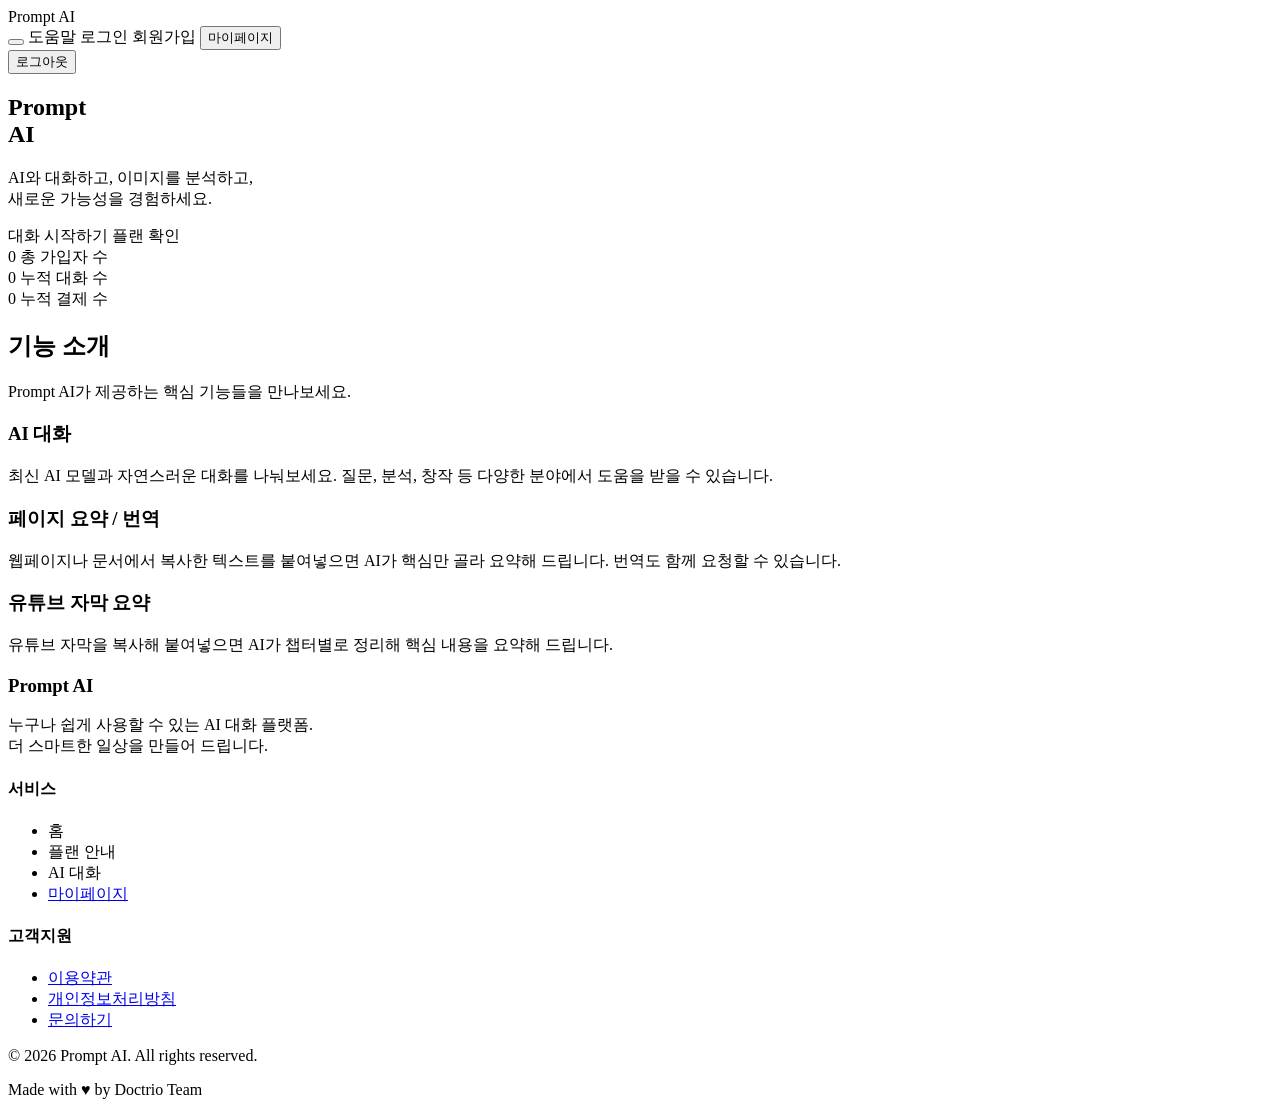
<file: prompt/src/main/resources/templates/index.html>
<!DOCTYPE html>
<html lang="ko" xmlns:th="http://www.thymeleaf.org"
      xmlns:sec="http://www.thymeleaf.org/extras/spring-security">
<head>
    <meta charset="UTF-8">
    <title>Prompt AI</title>
    <link rel="stylesheet" th:href="@{/css/reset.css}">
    <link rel="stylesheet" th:href="@{/css/common.css}">
    <link rel="stylesheet" th:href="@{/css/index.css}">
    <link rel="stylesheet" th:href="@{/css/mypage.css}">

    <script th:src="@{/js/common.js}"></script>
    <script th:src="@{/js/index.js}"></script>
    <script th:src="@{/js/mypage.js}"></script>
</head>
<body>

<!-- nav -->
<nav id="nav">
    <div>
        <a th:href="@{/}" id="nav-logo">Prompt AI</a>
        <div>
            <button id="dark-toggle" aria-label="다크모드 토글"></button>
            <a th:href="@{/guide}" id="nav-guide">도움말</a>

            <!-- 비로그인 상태 -->
            <th:block sec:authorize="!isAuthenticated()">
                <a th:href="@{/login}">로그인</a>
                <a th:href="@{/signup}">회원가입</a>
            </th:block>

            <!-- 로그인 상태 -->
            <th:block sec:authorize="isAuthenticated()">
                <button type="button" id="mypage-btn" class="nav-mypage-btn">마이페이지</button>
                <form th:action="@{/logout}" method="post" id="logout-form">
                    <input type="hidden" th:name="${_csrf.parameterName}" th:value="${_csrf.token}">
                    <button type="submit" class="nav-logout-btn">로그아웃</button>
                </form>
            </th:block>
        </div>
    </div>
</nav>

<!-- 마이페이지 팝업 -->
<div th:insert="~{fragments/mypage-modal :: mypage-modal}"></div>

<!-- hero -->
<section id="hero">
    <div>
        <h1>Prompt<br>AI</h1>
        <p>AI와 대화하고, 이미지를 분석하고,<br>새로운 가능성을 경험하세요.</p>
        <div>
            <a th:href="@{/chat}">대화 시작하기</a>
            <a th:href="@{/payment}">플랜 확인</a>
        </div>
    </div>
</section>

<!-- stats -->
<div id="stats">
    <div>
        <div>
            <span id="stat-users">0</span>
            <span>총 가입자 수</span>
        </div>
        <div>
            <span id="stat-messages">0</span>
            <span>누적 대화 수</span>
        </div>
        <div>
            <span id="stat-payments">0</span>
            <span>누적 결제 수</span>
        </div>
    </div>
</div>

<!-- Features -->
<div id="features">
    <div>
        <h2>기능 소개</h2>
        <p>Prompt AI가 제공하는 핵심 기능들을 만나보세요.</p>
        <div>
            <div id="feature-chat">
                <span></span>
                <h3>AI 대화</h3>
                <p>최신 AI 모델과 자연스러운 대화를 나눠보세요. 질문, 분석, 창작 등 다양한 분야에서 도움을 받을 수 있습니다.</p>
            </div>
            <div id="feature-summary">
                <span></span>
                <h3>페이지 요약 / 번역</h3>
                <p>웹페이지나 문서에서 복사한 텍스트를 붙여넣으면 AI가 핵심만 골라 요약해 드립니다. 번역도 함께 요청할 수 있습니다.</p>
            </div>
            <div id="feature-youtube">
                <span></span>
                <h3>유튜브 자막 요약</h3>
                <p>유튜브 자막을 복사해 붙여넣으면 AI가 챕터별로 정리해 핵심 내용을 요약해 드립니다.</p>
            </div>
        </div>
    </div>
</div>

<!-- Footer -->
<footer id="footer">
    <div>
        <div>
            <div>
                <h3>Prompt AI</h3>
                <p>누구나 쉽게 사용할 수 있는 AI 대화 플랫폼.<br>더 스마트한 일상을 만들어 드립니다.</p>
            </div>
            <div>
                <h4>서비스</h4>
                <ul>
                    <li><a th:href="@{/}">홈</a></li>
                    <li><a th:href="@{/payment}">플랜 안내</a></li>
                    <li><a th:href="@{/chat}">AI 대화</a></li>
                    <li><a href="#" class="mypage-open-btn">마이페이지</a></li>
                </ul>
            </div>
            <div>
                <h4>고객지원</h4>
                <ul>
                    <li><a href="#">이용약관</a></li>
                    <li><a href="#">개인정보처리방침</a></li>
                    <li><a href="#">문의하기</a></li>
                </ul>
            </div>
        </div>
        <div>
            <p>© 2026 Prompt AI. All rights reserved.</p>
            <p>Made with ♥ by Doctrio Team</p>
        </div>
    </div>
</footer>
</body>
</html>
</file>
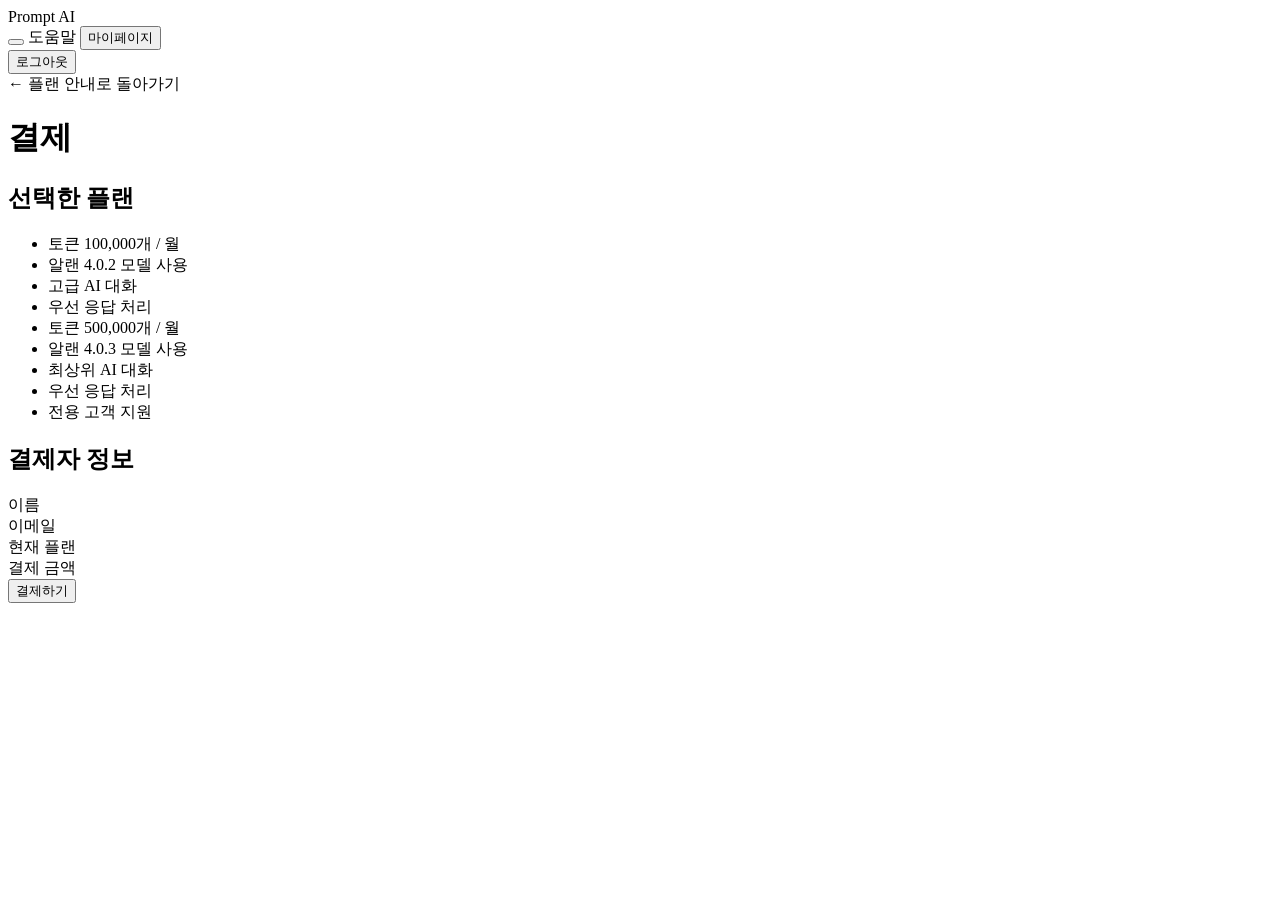
<file: prompt/src/main/resources/templates/checkout.html>
<!DOCTYPE html>
<html lang="ko" xmlns:th="http://www.thymeleaf.org"
      xmlns:sec="http://www.thymeleaf.org/extras/spring-security">
<head>
    <meta charset="UTF-8">
    <title>결제 - Prompt AI</title>

    <link rel="stylesheet" th:href="@{/css/reset.css}">
    <link rel="stylesheet" th:href="@{/css/common.css}">
    <link rel="stylesheet" th:href="@{/css/checkout.css}">
    <link rel="stylesheet" th:href="@{/css/mypage.css}">

    <script th:src="@{/js/common.js}"></script>
    <script th:src="@{/js/mypage.js}"></script>
    <script th:src="@{/js/checkout.js}"></script>

    <!-- 포트원 SDK -->
    <script src="https://cdn.iamport.kr/v1/iamport.js"></script>
</head>
<body>

<!-- nav -->
<nav id="nav">
    <div>
        <a th:href="@{/}" id="nav-logo">Prompt AI</a>
        <div>
            <button id="dark-toggle" aria-label="다크모드 토글"></button>
            <a th:href="@{/guide}" id="nav-guide">도움말</a>
            <th:block sec:authorize="isAuthenticated()">
                <button type="button" id="mypage-btn" class="nav-mypage-btn">마이페이지</button>
                <form th:action="@{/logout}" method="post" id="logout-form">
                    <input type="hidden" th:name="${_csrf.parameterName}" th:value="${_csrf.token}">
                    <button type="submit" class="nav-logout-btn">로그아웃</button>
                </form>
            </th:block>
        </div>
    </div>
</nav>

<!-- 마이페이지 팝업 -->
<div th:insert="~{fragments/mypage-modal :: mypage-modal}"></div>

<!-- checkout -->
<main id="checkout">
    <div>

        <div id="checkout-header">
            <a th:href="@{/payment}">← 플랜 안내로 돌아가기</a>
            <h1>결제</h1>
        </div>

        <div id="checkout-body">

            <!-- 플랜 요약 -->
            <div id="checkout-plan">
                <h2>선택한 플랜</h2>
                <div>
                    <span id="plan-name" th:text="${plan != null ? plan.planName : '-'}"></span>
                    <span id="plan-price"
                          th:text="${plan != null ? #numbers.formatInteger(plan.price, 1, 'COMMA') + '원 / 월' : '-'}"></span>
                </div>
                <ul>
                    <li th:if="${plan != null and plan.planName == 'PRO'}">토큰 100,000개 / 월</li>
                    <li th:if="${plan != null and plan.planName == 'PRO'}">알랜 4.0.2 모델 사용</li>
                    <li th:if="${plan != null and plan.planName == 'PRO'}">고급 AI 대화</li>
                    <li th:if="${plan != null and plan.planName == 'PRO'}">우선 응답 처리</li>
                    <li th:if="${plan != null and plan.planName == 'MAX'}">토큰 500,000개 / 월</li>
                    <li th:if="${plan != null and plan.planName == 'MAX'}">알랜 4.0.3 모델 사용</li>
                    <li th:if="${plan != null and plan.planName == 'MAX'}">최상위 AI 대화</li>
                    <li th:if="${plan != null and plan.planName == 'MAX'}">우선 응답 처리</li>
                    <li th:if="${plan != null and plan.planName == 'MAX'}">전용 고객 지원</li>
                </ul>
            </div>

            <!-- 결제자 정보 -->
            <div id="checkout-info">
                <h2>결제자 정보</h2>
                <div>
                    <span>이름</span>
                    <span th:text="${myInfo != null ? myInfo.username : '-'}"></span>
                </div>
                <div>
                    <span>이메일</span>
                    <span th:text="${myInfo != null ? myInfo.email : '-'}"></span>
                </div>
                <div>
                    <span>현재 플랜</span>
                    <span th:text="${myInfo != null ? myInfo.planName : '-'}"></span>
                </div>
            </div>

        </div>

        <!-- 결제 금액 -->
        <div id="checkout-total">
            <span>결제 금액</span>
            <strong th:text="${plan != null ? #numbers.formatInteger(plan.price, 1, 'COMMA') + '원' : '-'}"></strong>
        </div>

        <!-- 에러 메시지 -->
        <div id="checkout-error">
            <span id="checkout-error-msg"></span>
        </div>

        <!-- 결제 버튼 -->
        <button id="checkout-btn"
                th:attr="data-plan-name=${plan != null ? plan.planName : ''},
                         data-plan-price=${plan != null ? plan.price : 0},
                         data-user-name=${myInfo != null ? myInfo.username : ''},
                         data-user-email=${myInfo != null ? myInfo.email : ''}">
            결제하기
        </button>

    </div>
</main>

</body>
</html>
</file>
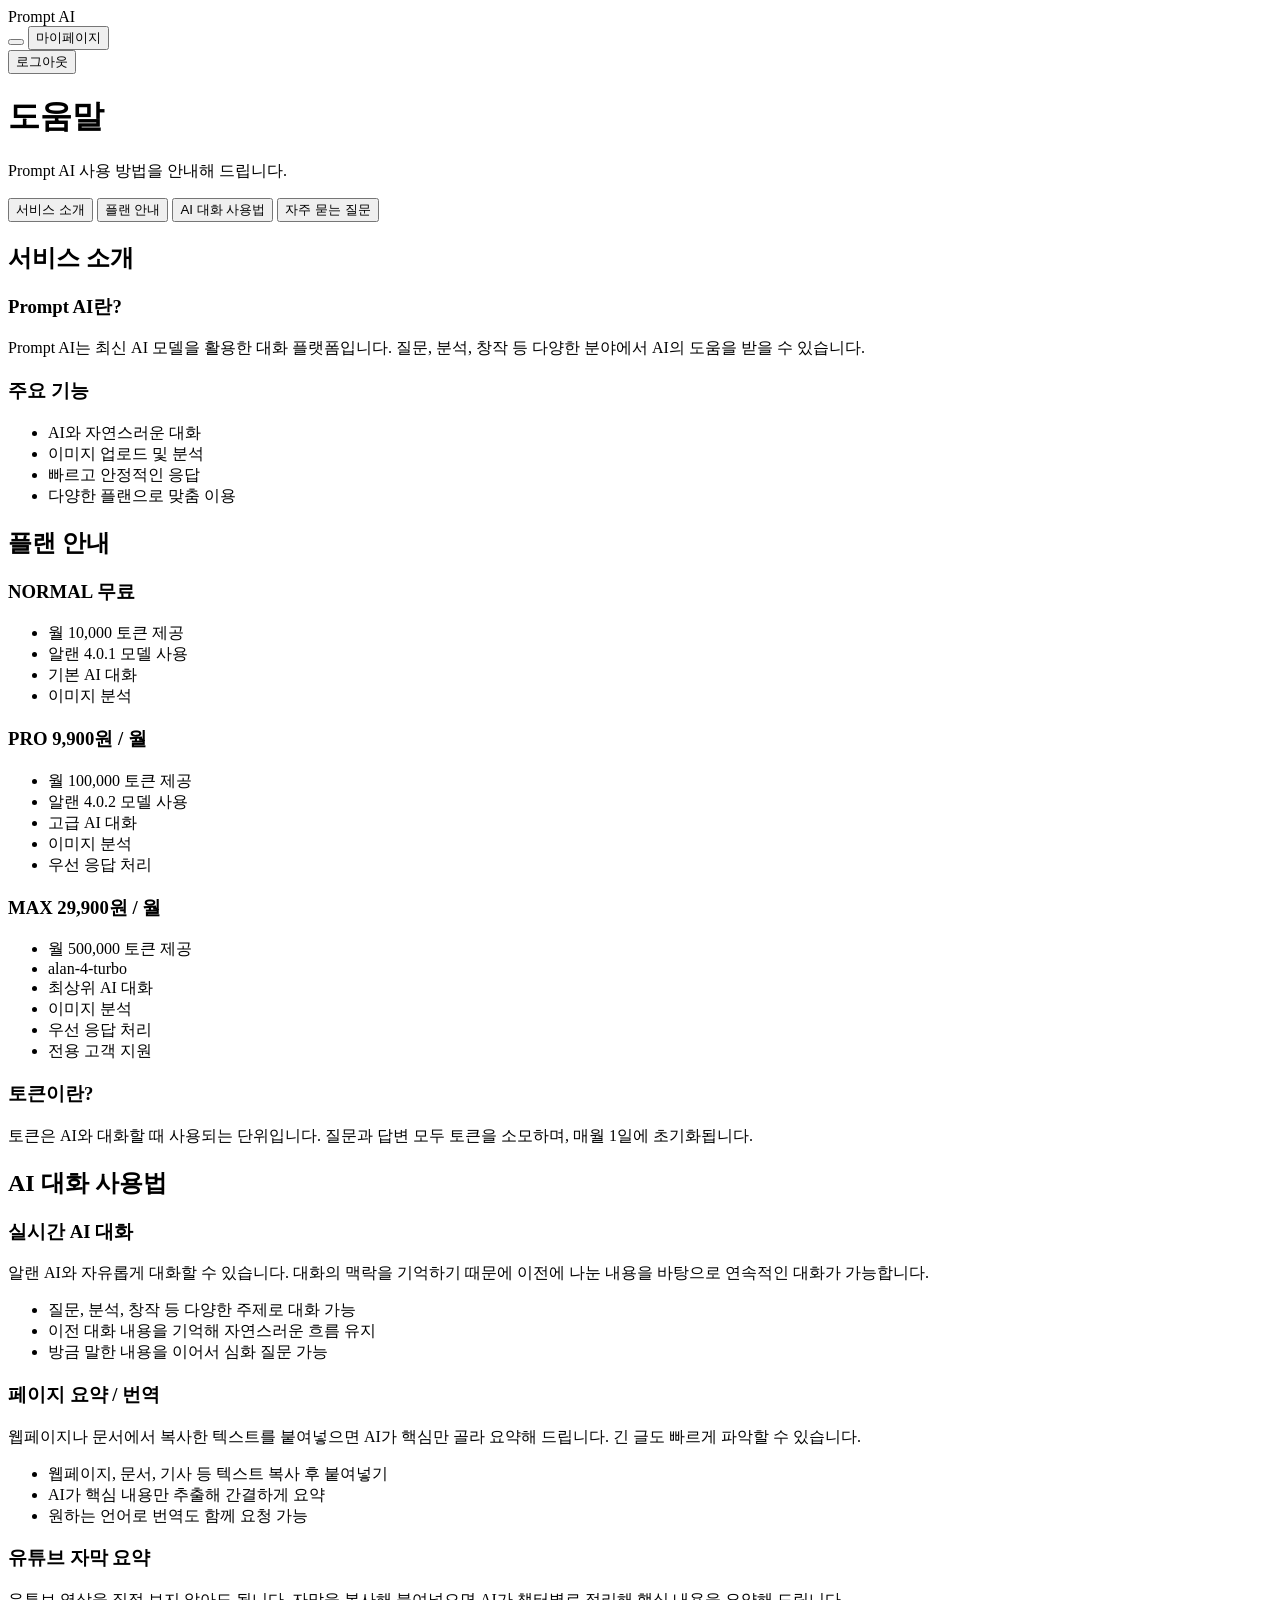
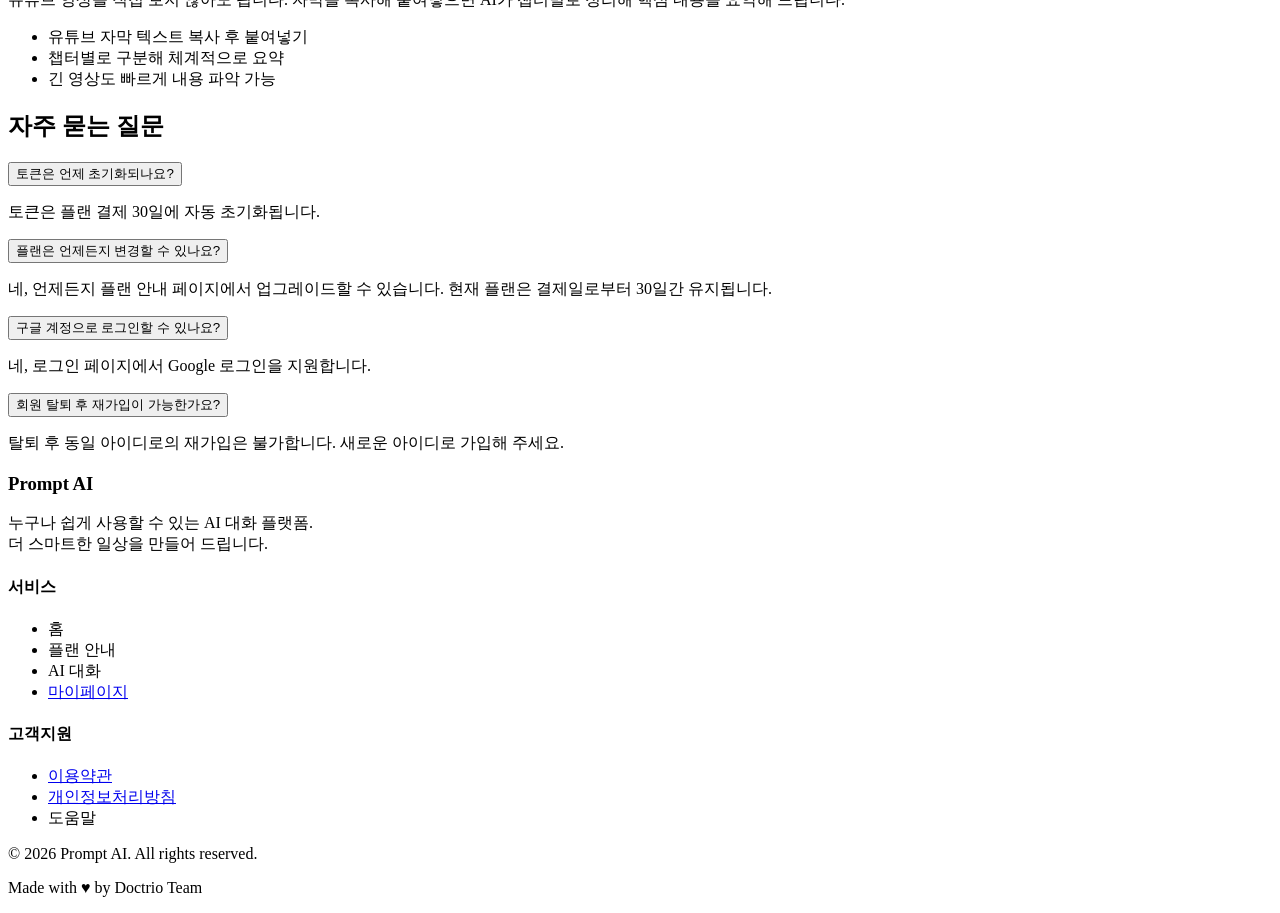
<file: prompt/src/main/resources/templates/guide.html>
<!DOCTYPE html>
<html lang="ko" xmlns:th="http://www.thymeleaf.org"
      xmlns:sec="http://www.thymeleaf.org/extras/spring-security">
<head>
    <meta charset="UTF-8">
    <title>도움말 - Prompt AI</title>

    <link rel="stylesheet" th:href="@{/css/reset.css}">
    <link rel="stylesheet" th:href="@{/css/common.css}">
    <link rel="stylesheet" th:href="@{/css/guide.css}">
    <link rel="stylesheet" th:href="@{/css/mypage.css}">

    <script th:src="@{/js/common.js}"></script>
    <script th:src="@{/js/mypage.js}"></script>
    <script th:src="@{/js/guide.js}"></script>
</head>
<body>

<!-- nav -->
<nav id="nav">
    <div>
        <a th:href="@{/}" id="nav-logo">Prompt AI</a>
        <div>
            <button id="dark-toggle" aria-label="다크모드 토글"></button>
            <th:block sec:authorize="isAuthenticated()">
                <button type="button" id="mypage-btn" class="nav-mypage-btn">마이페이지</button>
                <form th:action="@{/logout}" method="post" id="logout-form">
                    <input type="hidden" th:name="${_csrf.parameterName}" th:value="${_csrf.token}">
                    <button type="submit" class="nav-logout-btn">로그아웃</button>
                </form>
            </th:block>
        </div>
    </div>
</nav>

<!-- 마이페이지 팝업 -->
<div th:insert="~{fragments/mypage-modal :: mypage-modal}"></div>

<!-- guide -->
<main id="guide">

    <!-- 헤더 -->
    <div id="guide-header">
        <h1>도움말</h1>
        <p>Prompt AI 사용 방법을 안내해 드립니다.</p>
    </div>

    <!-- 네비게이션 탭 -->
    <nav id="guide-nav">
        <button class="active" data-section="intro">서비스 소개</button>
        <button data-section="plan">플랜 안내</button>
        <button data-section="chat">AI 대화 사용법</button>
        <button data-section="faq">자주 묻는 질문</button>
    </nav>

    <!-- 콘텐츠 -->
    <div id="guide-content">

        <!-- 서비스 소개 -->
        <section id="section-intro" class="active">
            <h2>서비스 소개</h2>
            <div>
                <h3>Prompt AI란?</h3>
                <p>Prompt AI는 최신 AI 모델을 활용한 대화 플랫폼입니다. 질문, 분석, 창작 등 다양한 분야에서 AI의 도움을 받을 수 있습니다.</p>
            </div>
            <div>
                <h3>주요 기능</h3>
                <ul>
                    <li>AI와 자연스러운 대화</li>
                    <li>이미지 업로드 및 분석</li>
                    <li>빠르고 안정적인 응답</li>
                    <li>다양한 플랜으로 맞춤 이용</li>
                </ul>
            </div>
        </section>

        <!-- 플랜 안내 -->
        <section id="section-plan">
            <h2>플랜 안내</h2>
            <div>
                <h3>NORMAL <span>무료</span></h3>
                <ul>
                    <li>월 10,000 토큰 제공</li>
                    <li>알랜 4.0.1 모델 사용</li>
                    <li>기본 AI 대화</li>
                    <li>이미지 분석</li>
                </ul>
            </div>
            <div>
                <h3>PRO <span class="accent">9,900원 / 월</span></h3>
                <ul>
                    <li>월 100,000 토큰 제공</li>
                    <li>알랜 4.0.2 모델 사용</li>
                    <li>고급 AI 대화</li>
                    <li>이미지 분석</li>
                    <li>우선 응답 처리</li>
                </ul>
            </div>
            <div>
                <h3>MAX <span class="accent">29,900원 / 월</span></h3>
                <ul>
                    <li>월 500,000 토큰 제공</li>
                    <li>alan-4-turbo</li>
                    <li>최상위 AI 대화</li>
                    <li>이미지 분석</li>
                    <li>우선 응답 처리</li>
                    <li>전용 고객 지원</li>
                </ul>
            </div>
            <div>
                <h3>토큰이란?</h3>
                <p>토큰은 AI와 대화할 때 사용되는 단위입니다. 질문과 답변 모두 토큰을 소모하며, 매월 1일에 초기화됩니다.</p>
            </div>
        </section>

        <!-- AI 대화 사용법 -->
        <section id="section-chat">
            <h2>AI 대화 사용법</h2>
            <div>
                <h3>실시간 AI 대화</h3>
                <p>알랜 AI와 자유롭게 대화할 수 있습니다. 대화의 맥락을 기억하기 때문에 이전에 나눈 내용을 바탕으로 연속적인 대화가 가능합니다.</p>
                <ul>
                    <li>질문, 분석, 창작 등 다양한 주제로 대화 가능</li>
                    <li>이전 대화 내용을 기억해 자연스러운 흐름 유지</li>
                    <li>방금 말한 내용을 이어서 심화 질문 가능</li>
                </ul>
            </div>
            <div>
                <h3>페이지 요약 / 번역</h3>
                <p>웹페이지나 문서에서 복사한 텍스트를 붙여넣으면 AI가 핵심만 골라 요약해 드립니다. 긴 글도 빠르게 파악할 수 있습니다.</p>
                <ul>
                    <li>웹페이지, 문서, 기사 등 텍스트 복사 후 붙여넣기</li>
                    <li>AI가 핵심 내용만 추출해 간결하게 요약</li>
                    <li>원하는 언어로 번역도 함께 요청 가능</li>
                </ul>
            </div>
            <div>
                <h3>유튜브 자막 요약</h3>
                <p>유튜브 영상을 직접 보지 않아도 됩니다. 자막을 복사해 붙여넣으면 AI가 챕터별로 정리해 핵심 내용을 요약해 드립니다.</p>
                <ul>
                    <li>유튜브 자막 텍스트 복사 후 붙여넣기</li>
                    <li>챕터별로 구분해 체계적으로 요약</li>
                    <li>긴 영상도 빠르게 내용 파악 가능</li>
                </ul>
            </div>
        </section>

        <!-- 자주 묻는 질문 -->
        <section id="section-faq">
            <h2>자주 묻는 질문</h2>
            <div id="faq-list">
                <div>
                    <button>토큰은 언제 초기화되나요?</button>
                    <div><p>토큰은 플랜 결제 30일에 자동 초기화됩니다.</p></div>
                </div>
                <div>
                    <button>플랜은 언제든지 변경할 수 있나요?</button>
                    <div><p>네, 언제든지 플랜 안내 페이지에서 업그레이드할 수 있습니다. 현재 플랜은 결제일로부터 30일간 유지됩니다.</p></div>
                </div>
                <div>
                    <button>구글 계정으로 로그인할 수 있나요?</button>
                    <div><p>네, 로그인 페이지에서 Google 로그인을 지원합니다.</p></div>
                </div>
                <div>
                    <button>회원 탈퇴 후 재가입이 가능한가요?</button>
                    <div><p>탈퇴 후 동일 아이디로의 재가입은 불가합니다. 새로운 아이디로 가입해 주세요.</p></div>
                </div>
            </div>
        </section>

    </div>
</main>

<!-- footer -->
<footer id="footer">
    <div>
        <div>
            <div>
                <h3>Prompt AI</h3>
                <p>누구나 쉽게 사용할 수 있는 AI 대화 플랫폼.<br>더 스마트한 일상을 만들어 드립니다.</p>
            </div>
            <div>
                <h4>서비스</h4>
                <ul>
                    <li><a th:href="@{/}">홈</a></li>
                    <li><a th:href="@{/payment}">플랜 안내</a></li>
                    <li><a th:href="@{/chat}">AI 대화</a></li>
                    <li><a href="#" class="mypage-open-btn">마이페이지</a></li>
                </ul>
            </div>
            <div>
                <h4>고객지원</h4>
                <ul>
                    <li><a href="#">이용약관</a></li>
                    <li><a href="#">개인정보처리방침</a></li>
                    <li><a th:href="@{/guide}">도움말</a></li>
                </ul>
            </div>
        </div>
        <div>
            <p>© 2026 Prompt AI. All rights reserved.</p>
            <p>Made with ♥ by Doctrio Team</p>
        </div>
    </div>
</footer>

</body>
</html>
</file>
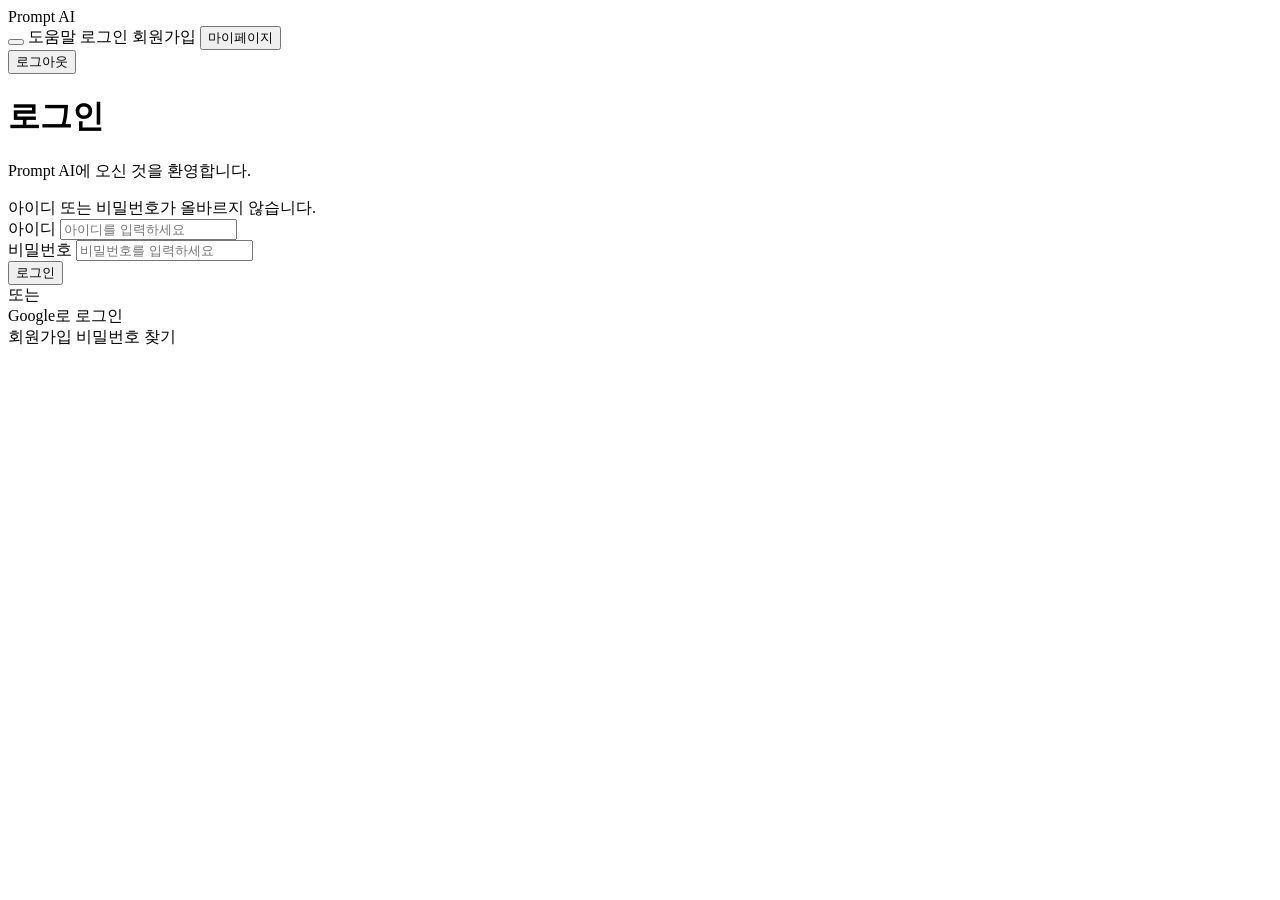
<file: prompt/src/main/resources/templates/login.html>
<!DOCTYPE html>
<html lang="ko" xmlns:th="http://www.thymeleaf.org"
      xmlns:sec="http://www.thymeleaf.org/extras/spring-security">
<head>
    <meta charset="UTF-8">
    <title>Title</title>

    <link rel="stylesheet" th:href="@{/css/reset.css}">
    <link rel="stylesheet" th:href="@{/css/common.css}">
    <link rel="stylesheet" th:href="@{/css/login.css}">
    <link rel="stylesheet" th:href="@{/css/mypage.css}">

    <script th:src="@{/js/common.js}"></script>
    <script th:src="@{/js/login.js}"></script>
    <script th:src="@{/js/mypage.js}"></script>
</head>
<body>

<!-- nav -->
<nav id="nav">
    <div>
        <a th:href="@{/}" id="nav-logo">Prompt AI</a>
        <div>
            <button id="dark-toggle" aria-label="다크모드 토글"></button>
            <a th:href="@{/guide}" id="nav-guide">도움말</a>

            <!-- 비로그인 상태 -->
            <th:block sec:authorize="!isAuthenticated()">
                <a th:href="@{/login}">로그인</a>
                <a th:href="@{/signup}">회원가입</a>
            </th:block>

            <!-- 로그인 상태 -->
            <th:block sec:authorize="isAuthenticated()">
                <button type="button" id="mypage-btn" class="nav-mypage-btn">마이페이지</button>
                <form th:action="@{/logout}" method="post" id="logout-form">
                    <input type="hidden" th:name="${_csrf.parameterName}" th:value="${_csrf.token}">
                    <button type="submit" class="nav-logout-btn">로그아웃</button>
                </form>
            </th:block>
        </div>
    </div>
</nav>

<!-- 마이페이지 팝업 -->
<div th:insert="~{fragments/mypage-modal :: mypage-modal}"></div>

<!-- login  -->
<main id="login">
    <div>
        <div>
            <h1>로그인</h1>
            <p>Prompt AI에 오신 것을 환영합니다.</p>
        </div>

        <!-- 로그인 실패 메시지 -->
        <div id="login-error" th:if="${param.error}">
            <span>아이디 또는 비밀번호가 올바르지 않습니다.</span>
        </div>

        <!-- 로그인 폼 -->
        <form action="/login" method="post">
            <input type="hidden" th:name="${_csrf.parameterName}" th:value="${_csrf.token}">
            <div>
                <label for="userid">아이디</label>
                <input type="text" id="userid" name="userid" placeholder="아이디를 입력하세요" autocomplete="username" required>
            </div>
            <div>
                <label for="password">비밀번호</label>
                <input type="password" id="password" name="password" placeholder="비밀번호를 입력하세요" autocomplete="current-password" required>
            </div>
            <button type="submit">로그인</button>
        </form>

        <!-- 구분선 -->
        <div id="divider">
            <span></span>
            <span>또는</span>
            <span></span>
        </div>

        <!-- 구글 소셜 로그인 -->
        <div id="social">
            <a th:href="@{/oauth2/authorization/google}">
                <span></span>
                <span>Google로 로그인</span>
            </a>
        </div>

        <!-- 하단 링크 -->
        <div id="login-links">
            <a th:href="@{/signup}">회원가입</a>
            <span></span>
            <a th:href="@{/reset-password}">비밀번호 찾기</a>
        </div>
    </div>
</main>

</body>
</html>
</file>
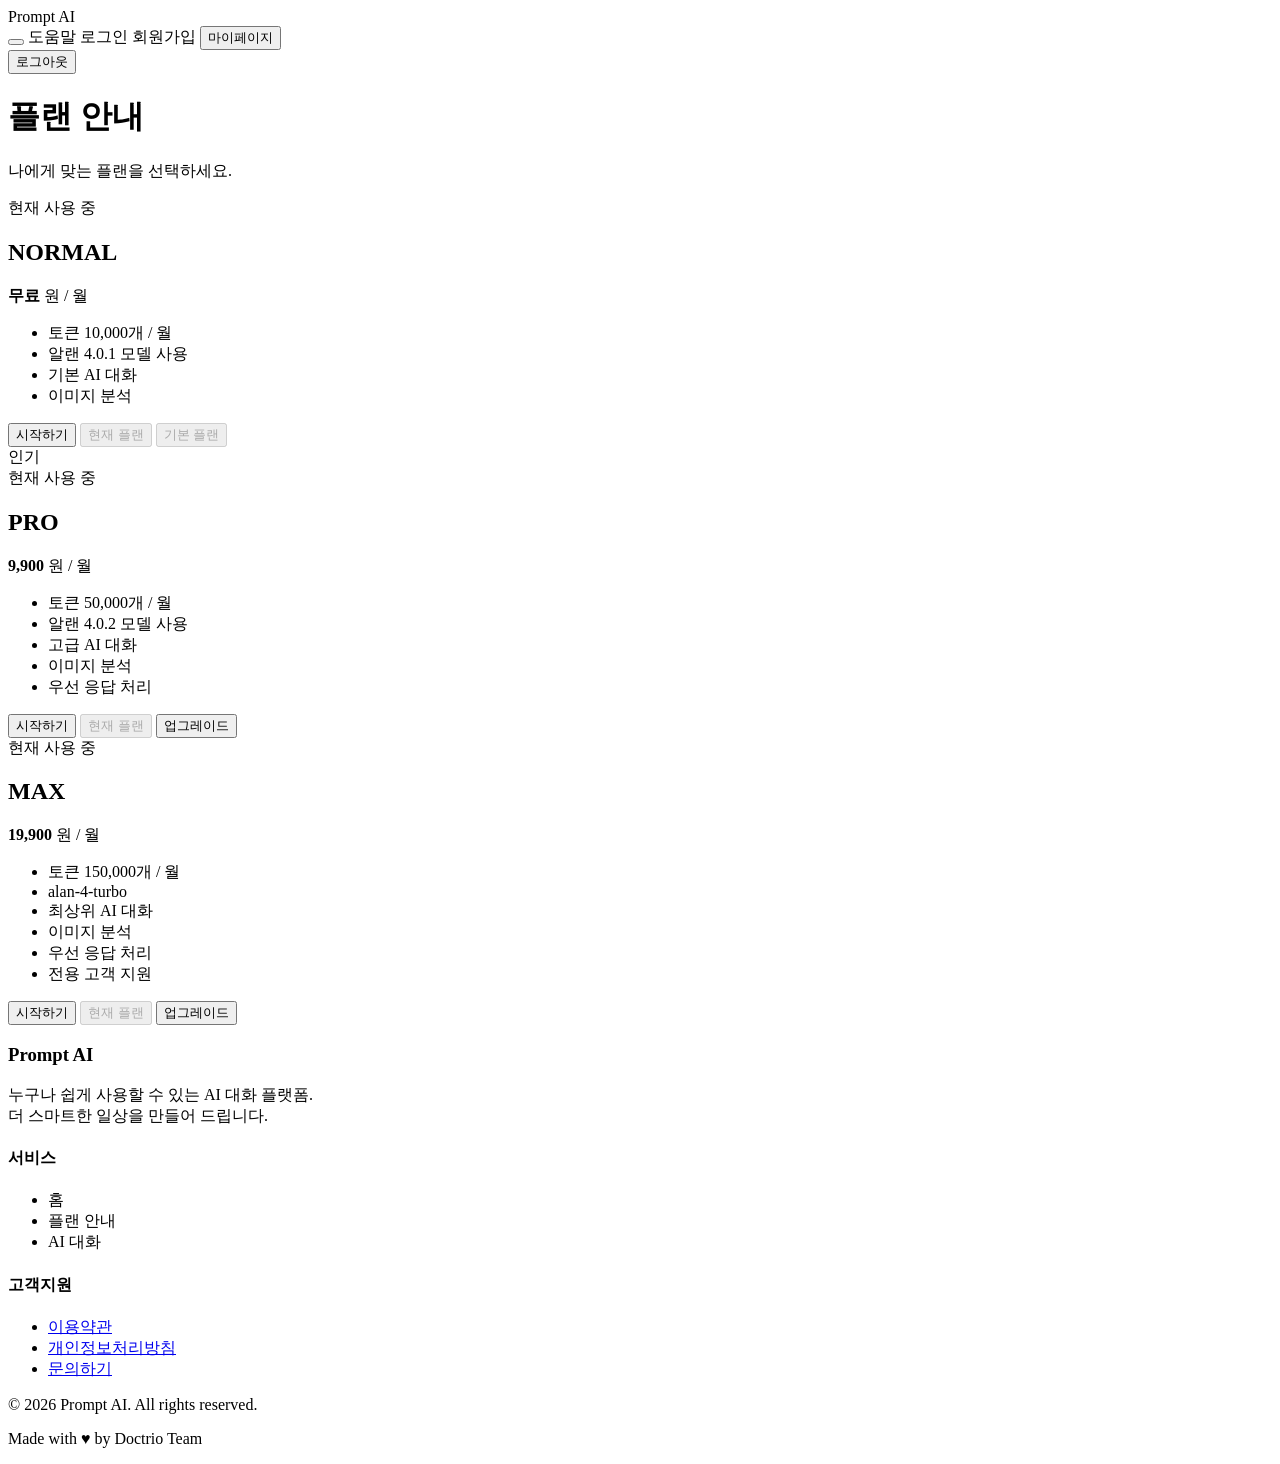
<file: prompt/src/main/resources/templates/payment.html>
<!DOCTYPE html>
<html lang="ko" xmlns:th="http://www.thymeleaf.org"
      xmlns:sec="http://www.thymeleaf.org/extras/spring-security">
<head>
    <meta charset="UTF-8">
    <title>플랜 안내 - Prompt AI</title>

    <link rel="stylesheet" th:href="@{/css/reset.css}">
    <link rel="stylesheet" th:href="@{/css/common.css}">
    <link rel="stylesheet" th:href="@{/css/payment.css}">
    <link rel="stylesheet" th:href="@{/css/mypage.css}">

    <script th:src="@{/js/common.js}"></script>
    <script th:src="@{/js/mypage.js}"></script>
</head>
<body>

<!-- nav -->
<nav id="nav">
    <div>
        <a th:href="@{/}" id="nav-logo">Prompt AI</a>
        <div>
            <button id="dark-toggle" aria-label="다크모드 토글"></button>
            <a th:href="@{/guide}" id="nav-guide">도움말</a>

            <th:block sec:authorize="!isAuthenticated()">
                <a th:href="@{/login}">로그인</a>
                <a th:href="@{/signup}">회원가입</a>
            </th:block>

            <th:block sec:authorize="isAuthenticated()">
                <button type="button" id="mypage-btn" class="nav-mypage-btn">마이페이지</button>
                <form th:action="@{/logout}" method="post" id="logout-form">
                    <input type="hidden" th:name="${_csrf.parameterName}" th:value="${_csrf.token}">
                    <button type="submit" class="nav-logout-btn">로그아웃</button>
                </form>
            </th:block>
        </div>
    </div>
</nav>

<!-- 마이페이지 팝업 -->
<div th:insert="~{fragments/mypage-modal :: mypage-modal}"></div>

<!-- payment -->
<main id="payment">

    <div id="payment-header">
        <h1>플랜 안내</h1>
        <p>나에게 맞는 플랜을 선택하세요.</p>
    </div>

    <div id="plan-cards">

        <th:block th:each="plan : ${plans}">

            <!-- NORMAL -->
            <div th:if="${plan.planName == 'NORMAL'}"
                 id="plan-normal"
                 th:classappend="${myInfo != null and myInfo.planName == 'NORMAL'} ? ' current' : ''">
                <div th:if="${myInfo != null and myInfo.planName == 'NORMAL'}"><span>현재 사용 중</span></div>
                <h2 th:text="${plan.planName}">NORMAL</h2>
                <div>
                    <strong th:text="${plan.price == 0 ? '무료' : #numbers.formatInteger(plan.price, 0, 'COMMA')}">무료</strong>
                    <span th:if="${plan.price != 0}">원 / 월</span>
                </div>
                <ul>
                    <li th:text="|토큰 ${#numbers.formatInteger(plan.tokenLimit, 0, 'COMMA')}개 / 월|">
                        토큰 10,000개 / 월
                    </li>
                    <li>알랜 4.0.1 모델 사용</li>
                    <li>기본 AI 대화</li>
                    <li>이미지 분석</li>
                </ul>
                <button th:if="${myInfo == null}" onclick="location.href='/login'">시작하기</button>
                <button th:if="${myInfo != null and myInfo.planName == 'NORMAL'}" disabled>현재 플랜</button>
                <button th:if="${myInfo != null and myInfo.planName != 'NORMAL'}" disabled>기본 플랜</button>
            </div>

            <!-- PRO -->
            <div th:if="${plan.planName == 'PRO'}"
                 id="plan-pro"
                 th:classappend="${myInfo != null and myInfo.planName == 'PRO'} ? ' current' : ''">
                <div><span>인기</span></div>
                <div th:if="${myInfo != null and myInfo.planName == 'PRO'}"><span>현재 사용 중</span></div>
                <h2 th:text="${plan.planName}">PRO</h2>
                <div>
                    <strong th:text="${#numbers.formatInteger(plan.price, 0, 'COMMA')}">9,900</strong>
                    <span>원 / 월</span>
                </div>
                <ul>
                    <li th:text="|토큰 ${#numbers.formatInteger(plan.tokenLimit, 0, 'COMMA')}개 / 월|">
                        토큰 50,000개 / 월
                    </li>
                    <li>알랜 4.0.2 모델 사용</li>
                    <li>고급 AI 대화</li>
                    <li>이미지 분석</li>
                    <li>우선 응답 처리</li>
                </ul>
                <button th:if="${myInfo == null}" onclick="location.href='/login'">시작하기</button>
                <button th:if="${myInfo != null and myInfo.planName == 'PRO'}" disabled>현재 플랜</button>
                <button th:if="${myInfo != null and myInfo.planName != 'PRO'}"
                        th:attr="onclick='location.href=\'/payment/checkout?planName=PRO\''">업그레이드</button>
            </div>

            <!-- MAX -->
            <div th:if="${plan.planName == 'MAX'}"
                 id="plan-max"
                 th:classappend="${myInfo != null and myInfo.planName == 'MAX'} ? ' current' : ''">
                <div th:if="${myInfo != null and myInfo.planName == 'MAX'}"><span>현재 사용 중</span></div>
                <h2 th:text="${plan.planName}">MAX</h2>
                <div>
                    <strong th:text="${#numbers.formatInteger(plan.price, 0, 'COMMA')}">19,900</strong>
                    <span>원 / 월</span>
                </div>
                <ul>
                    <li th:text="|토큰 ${#numbers.formatInteger(plan.tokenLimit, 0, 'COMMA')}개 / 월|">
                        토큰 150,000개 / 월
                    </li>
                    <li>alan-4-turbo</li>
                    <li>최상위 AI 대화</li>
                    <li>이미지 분석</li>
                    <li>우선 응답 처리</li>
                    <li>전용 고객 지원</li>
                </ul>
                <button th:if="${myInfo == null}" onclick="location.href='/login'">시작하기</button>
                <button th:if="${myInfo != null and myInfo.planName == 'MAX'}" disabled>현재 플랜</button>
                <button th:if="${myInfo != null and myInfo.planName != 'MAX'}"
                        th:attr="onclick='location.href=\'/payment/checkout?planName=MAX\''">업그레이드</button>
            </div>

        </th:block>
    </div>

</main>

<!-- footer -->
<footer id="footer">
    <div>
        <div>
            <div>
                <h3>Prompt AI</h3>
                <p>누구나 쉽게 사용할 수 있는 AI 대화 플랫폼.<br>더 스마트한 일상을 만들어 드립니다.</p>
            </div>
            <div>
                <h4>서비스</h4>
                <ul>
                    <li><a th:href="@{/}">홈</a></li>
                    <li><a th:href="@{/payment}">플랜 안내</a></li>
                    <li><a th:href="@{/chat}">AI 대화</a></li>
                </ul>
            </div>
            <div>
                <h4>고객지원</h4>
                <ul>
                    <li><a href="#">이용약관</a></li>
                    <li><a href="#">개인정보처리방침</a></li>
                    <li><a href="#">문의하기</a></li>
                </ul>
            </div>
        </div>
        <div>
            <p>© 2026 Prompt AI. All rights reserved.</p>
            <p>Made with ♥ by Doctrio Team</p>
        </div>
    </div>
</footer>

</body>
</html>
</file>
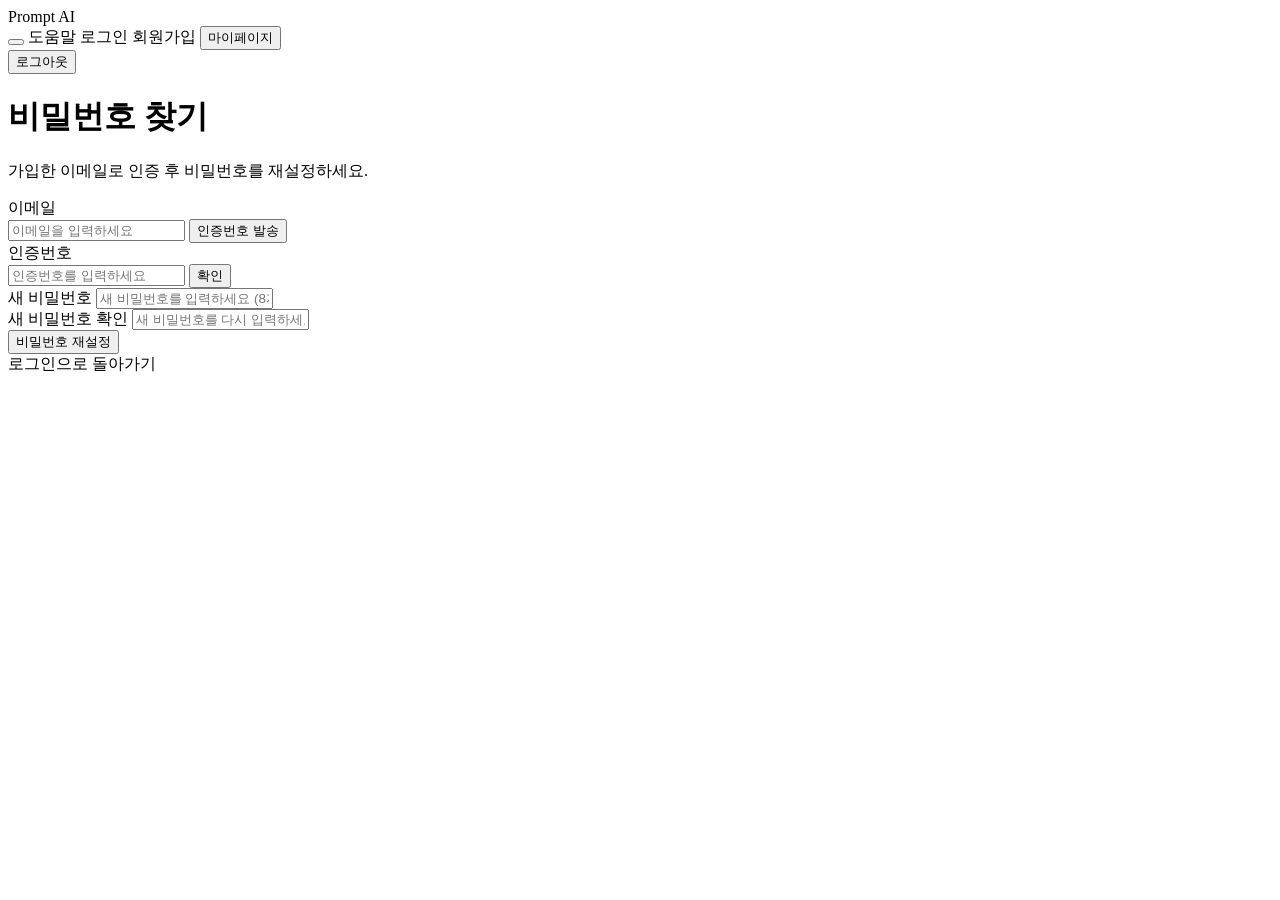
<file: prompt/src/main/resources/templates/reset-password.html>
<!DOCTYPE html>
<html lang="ko" xmlns:th="http://www.thymeleaf.org"
      xmlns:sec="http://www.thymeleaf.org/extras/spring-security">
<head>
    <meta charset="UTF-8">
    <title>비밀번호 찾기 - Prompt AI</title>

    <link rel="stylesheet" th:href="@{/css/reset.css}">
    <link rel="stylesheet" th:href="@{/css/common.css}">
    <link rel="stylesheet" th:href="@{/css/reset-password.css}">
    <link rel="stylesheet" th:href="@{/css/mypage.css}">

    <script th:src="@{/js/common.js}"></script>
    <script th:src="@{/js/reset-password.js}"></script>
    <script th:src="@{/js/mypage.js}"></script>
</head>
<body>

<!-- nav -->
<nav id="nav">
    <div>
        <a th:href="@{/}" id="nav-logo">Prompt AI</a>
        <div>
            <button id="dark-toggle" aria-label="다크모드 토글"></button>
            <a th:href="@{/guide}" id="nav-guide">도움말</a>

            <!-- 비로그인 상태 -->
            <th:block sec:authorize="!isAuthenticated()">
                <a th:href="@{/login}">로그인</a>
                <a th:href="@{/signup}">회원가입</a>
            </th:block>

            <!-- 로그인 상태 -->
            <th:block sec:authorize="isAuthenticated()">
                <button type="button" id="mypage-btn" class="nav-mypage-btn">마이페이지</button>
                <form th:action="@{/logout}" method="post" id="logout-form">
                    <input type="hidden" th:name="${_csrf.parameterName}" th:value="${_csrf.token}">
                    <button type="submit" class="nav-logout-btn">로그아웃</button>
                </form>
            </th:block>
        </div>
    </div>
</nav>

<!-- 마이페이지 팝업 -->
<div th:insert="~{fragments/mypage-modal :: mypage-modal}"></div>

<!-- reset-password -->
<main id="reset-password">
    <div>
        <div>
            <h1>비밀번호 찾기</h1>
            <p>가입한 이메일로 인증 후 비밀번호를 재설정하세요.</p>
        </div>

        <div id="reset-form">

            <!-- 이메일 -->
            <div class="form-group">
                <label for="email">이메일</label>
                <div class="input-row">
                    <input type="email" id="email" placeholder="이메일을 입력하세요" autocomplete="email">
                    <button type="button" id="send-email-btn">인증번호 발송</button>
                </div>
                <span class="field-msg" id="email-msg"></span>
            </div>

            <!-- 인증번호 -->
            <div class="form-group" id="verify-group">
                <label for="verify-code">인증번호</label>
                <div class="input-row">
                    <input type="text" id="verify-code" placeholder="인증번호를 입력하세요">
                    <button type="button" id="verify-btn">확인</button>
                </div>
                <span class="field-msg" id="verify-msg"></span>
            </div>

            <!-- 새 비밀번호 (인증 완료 후 표시) -->
            <div id="reset-new-password-group">
                <div class="form-group">
                    <label for="reset-new-password">새 비밀번호</label>
                    <input type="password" id="reset-new-password" placeholder="새 비밀번호를 입력하세요 (8자 이상)" autocomplete="new-password">
                </div>
                <div class="form-group">
                    <label for="reset-new-password-confirm">새 비밀번호 확인</label>
                    <input type="password" id="reset-new-password-confirm" placeholder="새 비밀번호를 다시 입력하세요" autocomplete="new-password">
                    <span class="field-msg" id="reset-password-msg"></span>
                </div>
            </div>

            <!-- 에러 메시지 -->
            <div id="reset-error">
                <span id="reset-error-msg"></span>
            </div>

            <!-- 비밀번호 재설정 버튼 (인증 완료 후 표시) -->
            <button type="button" id="reset-btn">비밀번호 재설정</button>

        </div>

        <!-- 하단 링크 -->
        <div id="reset-links">
            <a th:href="@{/login}">로그인으로 돌아가기</a>
        </div>
    </div>
</main>

</body>
</html>
</file>
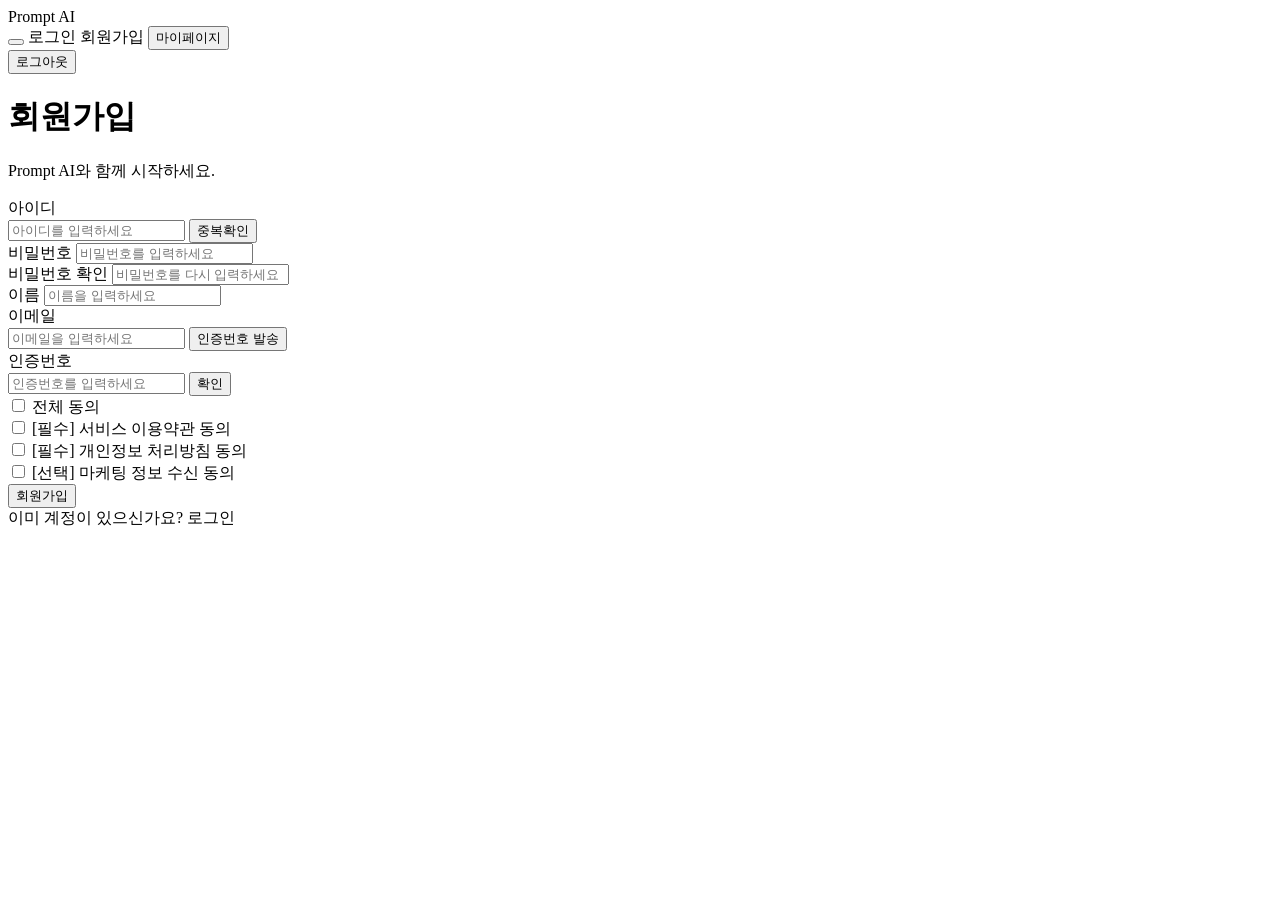
<file: prompt/src/main/resources/templates/signup.html>
<!DOCTYPE html>
<html lang="ko" xmlns:th="http://www.thymeleaf.org"
      xmlns:sec="http://www.thymeleaf.org/extras/spring-security">
<head>
    <meta charset="UTF-8">
    <title>회원가입 - Prompt AI</title>

    <link rel="stylesheet" th:href="@{/css/reset.css}">
    <link rel="stylesheet" th:href="@{/css/common.css}">
    <link rel="stylesheet" th:href="@{/css/signup.css}">
    <link rel="stylesheet" th:href="@{/css/mypage.css}">

    <script th:src="@{/js/common.js}"></script>
    <script th:src="@{/js/signup.js}"></script>
    <script th:src="@{/js/mypage.js}"></script>
</head>
<body>

<!-- nav -->
<nav id="nav">
    <div>
        <a th:href="@{/}" id="nav-logo">Prompt AI</a>
        <div>
            <button id="dark-toggle" aria-label="다크모드 토글"></button>

            <!-- 비로그인 상태 -->
            <th:block sec:authorize="!isAuthenticated()">
                <a th:href="@{/login}">로그인</a>
                <a th:href="@{/signup}">회원가입</a>
            </th:block>

            <!-- 로그인 상태 -->
            <th:block sec:authorize="isAuthenticated()">
                <button type="button" id="mypage-btn" class="nav-mypage-btn">마이페이지</button>
                <form th:action="@{/logout}" method="post" id="logout-form">
                    <input type="hidden" th:name="${_csrf.parameterName}" th:value="${_csrf.token}">
                    <button type="submit" class="nav-logout-btn">로그아웃</button>
                </form>
            </th:block>
        </div>
    </div>
</nav>

<!-- 마이페이지 팝업 -->
<div th:insert="~{fragments/mypage-modal :: mypage-modal}"></div>

<!-- signup -->
<main id="signup">
    <div>
        <div>
            <h1>회원가입</h1>
            <p>Prompt AI와 함께 시작하세요.</p>
        </div>

        <!-- 회원가입 폼 -->
        <div id="signup-form">

            <!-- 아이디 -->
            <div class="form-group">
                <label for="userid">아이디</label>
                <div class="input-row">
                    <input type="text" id="userid" name="userid" placeholder="아이디를 입력하세요" autocomplete="username">
                    <button type="button" id="check-id-btn">중복확인</button>
                </div>
                <span class="field-msg" id="userid-msg"></span>
            </div>

            <!-- 비밀번호 -->
            <div class="form-group">
                <label for="password">비밀번호</label>
                <input type="password" id="password" name="password" placeholder="비밀번호를 입력하세요" autocomplete="new-password">
            </div>

            <!-- 비밀번호 확인 -->
            <div class="form-group">
                <label for="password-confirm">비밀번호 확인</label>
                <input type="password" id="password-confirm" name="passwordConfirm" placeholder="비밀번호를 다시 입력하세요" autocomplete="new-password">
                <span class="field-msg" id="password-msg"></span>
            </div>

            <!-- 이름 -->
            <div class="form-group">
                <label for="username">이름</label>
                <input type="text" id="username" name="username" placeholder="이름을 입력하세요">
            </div>

            <!-- 이메일 -->
            <div class="form-group">
                <label for="email">이메일</label>
                <div class="input-row">
                    <input type="email" id="email" name="email" placeholder="이메일을 입력하세요" autocomplete="email">
                    <button type="button" id="send-email-btn">인증번호 발송</button>
                </div>
                <span class="field-msg" id="email-msg"></span>
            </div>

            <!-- 인증번호 -->
            <div class="form-group" id="verify-group">
                <label for="verify-code">인증번호</label>
                <div class="input-row">
                    <input type="text" id="verify-code" placeholder="인증번호를 입력하세요">
                    <button type="button" id="verify-btn">확인</button>
                </div>
                <span class="field-msg" id="verify-msg"></span>
            </div>

            <!-- 약관 동의 -->
            <div id="terms">
                <div class="terms-all">
                    <input type="checkbox" id="agree-all">
                    <label for="agree-all">전체 동의</label>
                </div>
                <div class="terms-divider"></div>
                <div class="terms-item">
                    <input type="checkbox" id="agree-service" class="agree-item">
                    <label for="agree-service"><span class="required">[필수]</span> 서비스 이용약관 동의</label>
                </div>
                <div class="terms-item">
                    <input type="checkbox" id="agree-privacy" class="agree-item">
                    <label for="agree-privacy"><span class="required">[필수]</span> 개인정보 처리방침 동의</label>
                </div>
                <div class="terms-item">
                    <input type="checkbox" id="agree-marketing" class="agree-item">
                    <label for="agree-marketing"><span class="optional">[선택]</span> 마케팅 정보 수신 동의</label>
                </div>
            </div>

            <!-- 에러 메시지 -->
            <div id="signup-error">
                <span id="signup-error-msg"></span>
            </div>

            <!-- 회원가입 버튼 -->
            <button type="button" id="signup-btn">회원가입</button>

        </div>

        <!-- 하단 링크 -->
        <div id="signup-links">
            <span>이미 계정이 있으신가요?</span>
            <a th:href="@{/login}">로그인</a>
        </div>
    </div>
</main>

</body>
</html>
</file>
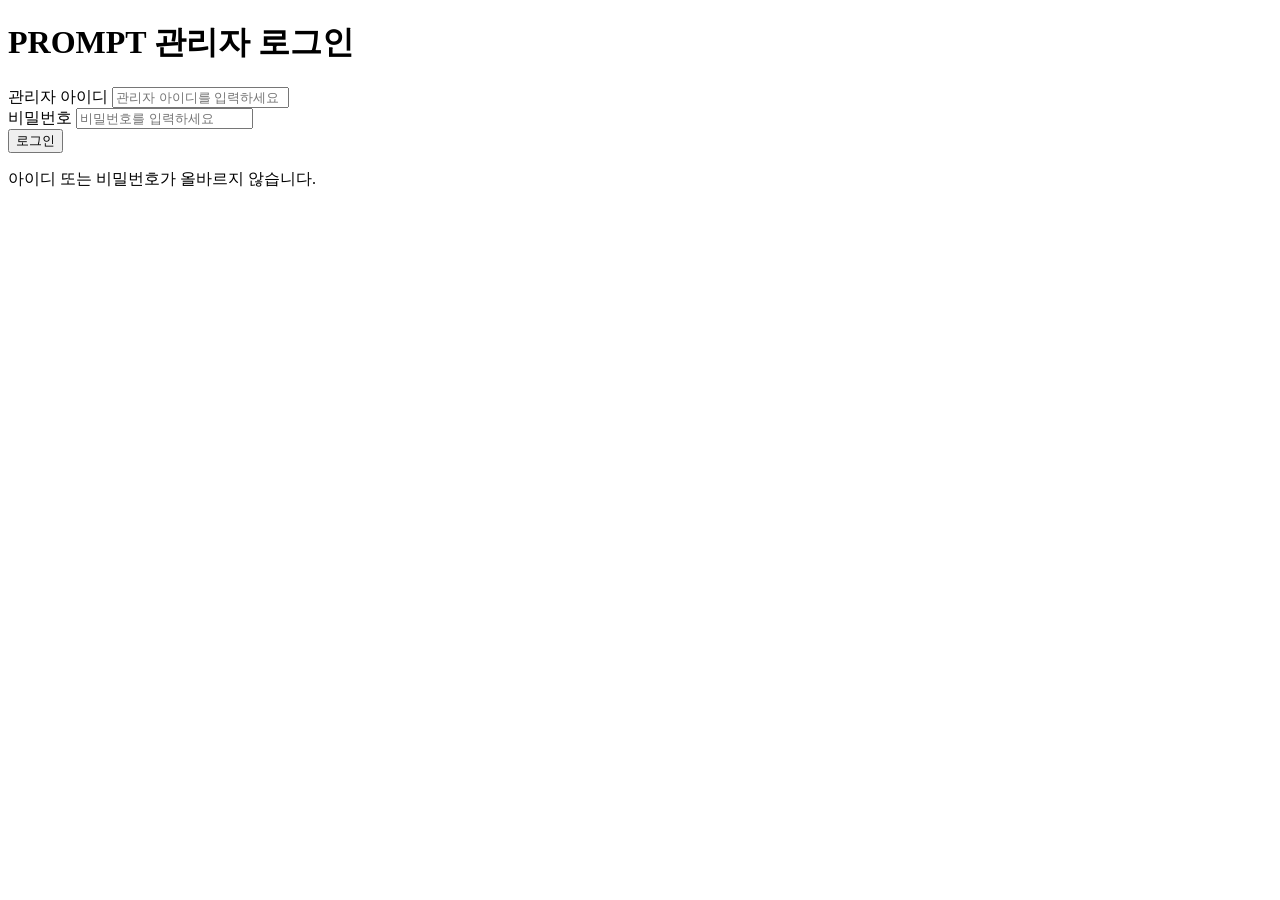
<file: prompt/src/main/resources/templates/admin/admin-login.html>
<!DOCTYPE html>
<html lang="ko" xmlns:th="http://www.thymeleaf.org">
<head>
    <meta charset="UTF-8">
    <meta name="viewport" content="width=device-width, initial-scale=1.0">
    <title>관리자 로그인</title>
    <link rel="stylesheet" th:href="@{/css/reset.css}">
    <link rel="stylesheet" th:href="@{/css/admin-login.css}">
</head>
<body>
<main id="admin-login-page">
    <div>
        <h1>PROMPT 관리자 로그인</h1>

        <form id="admin-login-form" th:action="@{/admin/login}" method="post">
            <div class="form-group">
                <label for="adminId">관리자 아이디</label>
                <input type="text" id="adminId" name="adminId" placeholder="관리자 아이디를 입력하세요">
            </div>

            <div class="form-group">
                <label for="password">비밀번호</label>
                <input type="password" id="password" name="password" placeholder="비밀번호를 입력하세요">
            </div>

            <input type="hidden"
                   th:name="${_csrf.parameterName}"
                   th:value="${_csrf.token}">

            <button type="submit" id="admin-login-btn">로그인</button>
        </form>

        <p id="login-error" th:if="${param.error}">
            아이디 또는 비밀번호가 올바르지 않습니다.
        </p>
    </div>
</main>
</body>
</html>
</file>
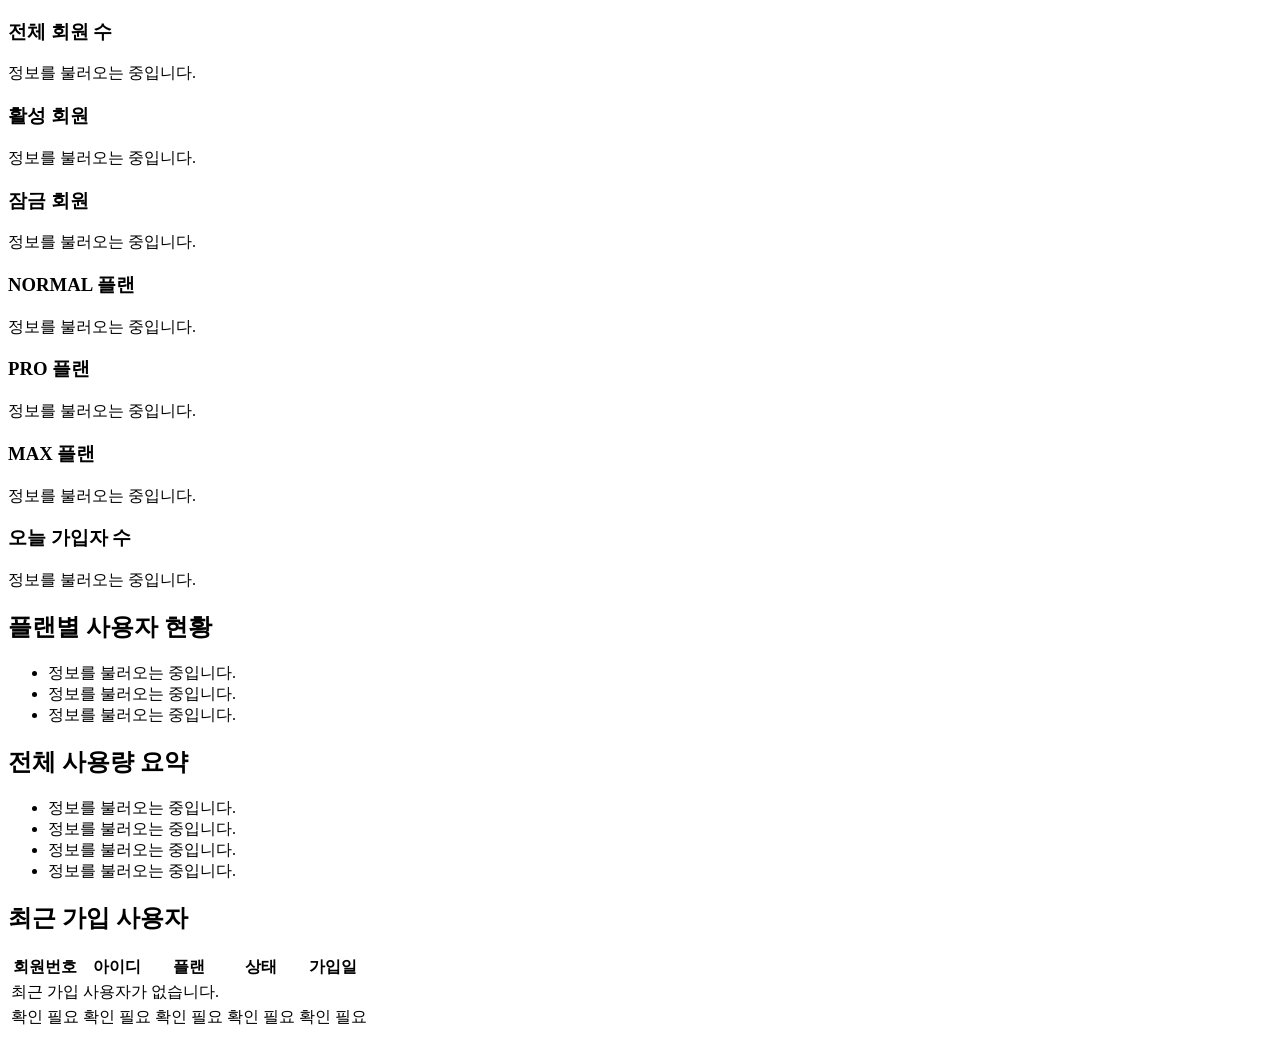
<file: prompt/src/main/resources/templates/admin/dashboard.html>
<!DOCTYPE html>
<html lang="ko" xmlns:th="http://www.thymeleaf.org">
<head>
    <meta charset="UTF-8">
    <meta name="viewport" content="width=device-width, initial-scale=1.0">
    <title>PROMPT 관리자 - 대시 보드</title>
    <link rel="stylesheet" th:href="@{/css/reset.css}">
    <link rel="stylesheet" th:href="@{/css/admin_common.css}">
    <link rel="stylesheet" th:href="@{/css/dashboard.css}">
</head>
<body>

    <div th:replace="admin/fragments/header :: header"></div>
    <div th:replace="admin/fragments/sidebar :: sidebar('dashboard')"></div>

    <!-- 메인 영역 -->
    <main id="content">
        <!-- 요약 카드 -->
        <section id="dashboard-cards">
            <div class="card">
                <h3>전체 회원 수</h3>
                <p th:text="${dashboard.totalUsers} + '명'">정보를 불러오는 중입니다.</p>
            </div>

            <div class="card">
                <h3>활성 회원</h3>
                <p th:text="${dashboard.activeUsers} + '명'">정보를 불러오는 중입니다.</p>
            </div>

            <div class="card">
                <h3>잠금 회원</h3>
                <p th:text="${dashboard.lockedUsers} + '명'">정보를 불러오는 중입니다.</p>
            </div>

            <div class="card">
                <h3>NORMAL 플랜</h3>
                <p th:text="${dashboard.normalPlanUsers} + '명'">정보를 불러오는 중입니다.</p>
            </div>

            <div class="card">
                <h3>PRO 플랜</h3>
                <p th:text="${dashboard.proPlanUsers} + '명'">정보를 불러오는 중입니다.</p>
            </div>

            <div class="card">
                <h3>MAX 플랜</h3>
                <p th:text="${dashboard.maxPlanUsers} + '명'">정보를 불러오는 중입니다.</p>
            </div>

            <div class="card">
                <h3>오늘 가입자 수</h3>
                <p th:text="${dashboard.todaySignups} + '명'">정보를 불러오는 중입니다.</p>
            </div>
        </section>

        <!-- 대시보드 상세 영역 -->
        <section id="dashboard-grid">
            <div class="panel">
                <div class="panel-header">
                    <h2>플랜별 사용자 현황</h2>
                </div>

                <div class="panel-body">
                    <ul class="summary-list">
                        <li th:text="'NORMAL : ' + ${dashboard.normalPlanUsers} + '명'">정보를 불러오는 중입니다.</li>
                        <li th:text="'PRO : ' + ${dashboard.proPlanUsers} + '명'">정보를 불러오는 중입니다.</li>
                        <li th:text="'MAX : ' + ${dashboard.maxPlanUsers} + '명'">정보를 불러오는 중입니다.</li>
                    </ul>
                </div>
            </div>

            <div class="panel">
                <div class="panel-header">
                    <h2>전체 사용량 요약</h2>
                </div>

                <div class="panel-body">
                    <ul class="summary-list">
                        <li th:text="'총 채팅방 수 : ' + ${dashboard.totalChats}">정보를 불러오는 중입니다.</li>
                        <li th:text="'총 메시지 수 : ' + ${dashboard.totalMessages}">정보를 불러오는 중입니다.</li>
                        <li th:text="'총 이미지 업로드 수 : ' + ${dashboard.totalImages}">정보를 불러오는 중입니다.</li>
                        <li th:text="'총 파일 업로드 수 : ' + ${dashboard.totalFiles}">정보를 불러오는 중입니다.</li>
                    </ul>
                </div>
            </div>

            <div class="panel full-width">
                <div class="panel-header">
                    <h2>최근 가입 사용자</h2>
                </div>

                <div class="panel-body">
                    <table id="admin-table">
                        <thead>
                            <tr>
                                <th>회원번호</th>
                                <th>아이디</th>
                                <th>플랜</th>
                                <th>상태</th>
                                <th>가입일</th>
                            </tr>
                        </thead>

                        <tbody>
                            <tr th:if="${#lists.isEmpty(recentUsers)}">
                                <td colspan="5">최근 가입 사용자가 없습니다.</td>
                            </tr>

                            <tr th:each="user : ${recentUsers}">
                                <td th:text="${user.id}">확인 필요</td>
                                <td th:text="${user.userid}">확인 필요</td>
                                <td th:text="${user.planName}">확인 필요</td>
                                <td th:text="${user.locked ? '잠금' : (user.active ? '활성' : '비활성')}">확인 필요</td>
                                <td th:text="${#temporals.format(user.createdAt, 'yyyy-MM-dd')}">확인 필요</td>
                            </tr>
                        </tbody>
                    </table>
                </div>
            </div>
        </section>
    </main>
</body>
</html>
</file>
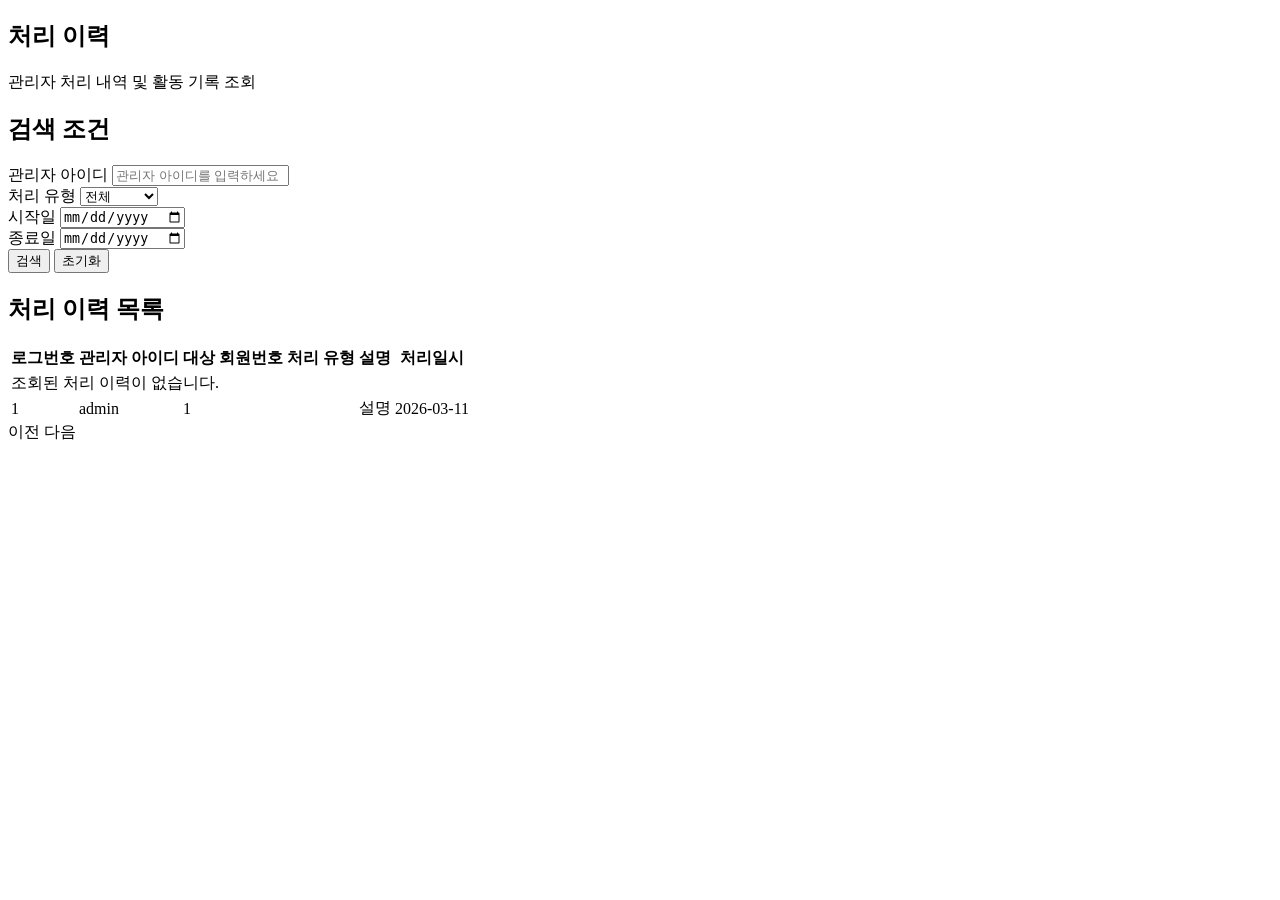
<file: prompt/src/main/resources/templates/admin/logs.html>
<!DOCTYPE html>
<html lang="ko" xmlns:th="http://www.thymeleaf.org">
<head>
    <meta charset="UTF-8">
    <meta name="viewport" content="width=device-width, initial-scale=1.0">
    <title>PROMPT 관리자 - 처리 이력</title>
    <link rel="stylesheet" th:href="@{/css/reset.css}">
    <link rel="stylesheet" th:href="@{/css/admin_common.css}">
    <link rel="stylesheet" th:href="@{/css/logs.css}">
</head>
<body>

<div th:replace="admin/fragments/header :: header"></div>
<div th:replace="admin/fragments/sidebar :: sidebar('logs')"></div>

<!-- 메인 영역 -->
<main id="content">
    <!-- 페이지 제목 -->
    <section class="page-header">
        <h1>처리 이력</h1>
        <p>관리자 처리 내역 및 활동 기록 조회</p>
    </section>

    <!-- 검색 / 필터 영역 -->
    <section class="panel">
        <div class="panel-header">
            <h2>검색 조건</h2>
        </div>

        <div class="panel-body">
            <form id="search-form" action="/admin/logs" method="get">
                <div id="search-grid">
                    <div class="form-group">
                        <label for="admin-id">관리자 아이디</label>
                        <input type="text" id="admin-id" name="adminId"
                               th:value="${adminId}"
                               placeholder="관리자 아이디를 입력하세요">
                    </div>

                    <div class="form-group">
                        <label for="action-type">처리 유형</label>
                        <select id="action-type" name="actionType">
                            <option value="" th:selected="${actionType == ''}">전체</option>
                            <option value="LOCK" th:selected="${actionType == 'LOCK'}">잠금 처리</option>
                            <option value="UNLOCK" th:selected="${actionType == 'UNLOCK'}">잠금 해제</option>
                            <option value="DELETE" th:selected="${actionType == 'DELETE'}">탈퇴 처리</option>
                            <option value="RESTORE" th:selected="${actionType == 'RESTORE'}">복구 처리</option>
                            <option value="PLAN_CHANGE" th:selected="${actionType == 'PLAN_CHANGE'}">플랜 변경</option>
                        </select>
                    </div>

                    <div class="form-group">
                        <label for="start-date">시작일</label>
                        <input type="date" id="start-date" name="startDate" th:value="${startDate}">
                    </div>

                    <div class="form-group">
                        <label for="end-date">종료일</label>
                        <input type="date" id="end-date" name="endDate" th:value="${endDate}">
                    </div>
                </div>

                <div id="button-area">
                    <button type="submit" class="btn btn-primary">검색</button>
                    <button type="reset" class="btn btn-secondary">초기화</button>
                </div>
            </form>
        </div>
    </section>

    <!-- 처리 이력 목록 -->
    <section class="panel">
        <div class="panel-header">
            <h2>처리 이력 목록</h2>
        </div>

        <div class="panel-body">
            <div class="table-wrapper">
                <table id="admin-table">
                    <thead>
                        <tr>
                            <th>로그번호</th>
                            <th>관리자 아이디</th>
                            <th>대상 회원번호</th>
                            <th>처리 유형</th>
                            <th>설명</th>
                            <th>처리일시</th>
                        </tr>
                    </thead>
                    <tbody>
                        <tr th:if="${logs.content.isEmpty()}">
                            <td colspan="6">조회된 처리 이력이 없습니다.</td>
                        </tr>

                        <tr th:each="log : ${logs.content}">
                            <td th:text="${log.logId}">1</td>
                            <td th:text="${log.adminId}">admin</td>
                            <td th:text="${log.targetUserId}">1</td>

                            <td>
                                <span class="log-type"
                                      th:classappend="${log.actionType == 'LOCK'} ? ' lock' :
                                                       (${log.actionType == 'UNLOCK'} ? ' unlock' :
                                                       (${log.actionType == 'DELETE'} ? ' delete' :
                                                       (${log.actionType == 'RESTORE'} ? ' restore' :
                                                       (${log.actionType == 'PLAN_CHANGE'} ? ' plan' : ''))))"

                                      th:text="${log.actionType == 'LOCK'} ? '잠금 처리' :
                                               (${log.actionType == 'UNLOCK'} ? '잠금 해제' :
                                               (${log.actionType == 'DELETE'} ? '탈퇴 처리' :
                                               (${log.actionType == 'RESTORE'} ? '복구 처리' :
                                               (${log.actionType == 'PLAN_CHANGE'} ? '플랜 변경' : ''))))">
                                </span>
                            </td>

                            <td th:text="${log.description}">설명</td>

                            <td th:text="${#temporals.format(log.createdAt,'yyyy-MM-dd HH:mm')}">
                                2026-03-11
                            </td>
                        </tr>
                    </tbody>
                </table>
            </div>

            <!-- 페이징 -->
            <div id="pagination">
                <a class="page-btn"
                   th:if="${logs.hasPrevious()}"
                   th:href="@{/admin/logs(page=${logs.number - 1}, adminId=${adminId}, actionType=${actionType}, startDate=${startDate}, endDate=${endDate})}">
                    이전
                </a>

                <th:block th:if="${logs.totalPages > 0}">
                    <a class="page-btn"
                       th:each="i : ${#numbers.sequence(0, logs.totalPages - 1)}"
                       th:text="${i + 1}"
                       th:classappend="${i == logs.number} ? ' active'"
                       th:href="@{/admin/logs(page=${i}, adminId=${adminId}, actionType=${actionType}, startDate=${startDate}, endDate=${endDate})}">
                    </a>
                </th:block>

                <a class="page-btn"
                   th:if="${logs.hasNext()}"
                   th:href="@{/admin/logs(page=${logs.number + 1}, adminId=${adminId}, actionType=${actionType}, startDate=${startDate}, endDate=${endDate})}">
                    다음
                </a>
            </div>
        </div>
    </section>
</main>
</body>
</html>
</file>
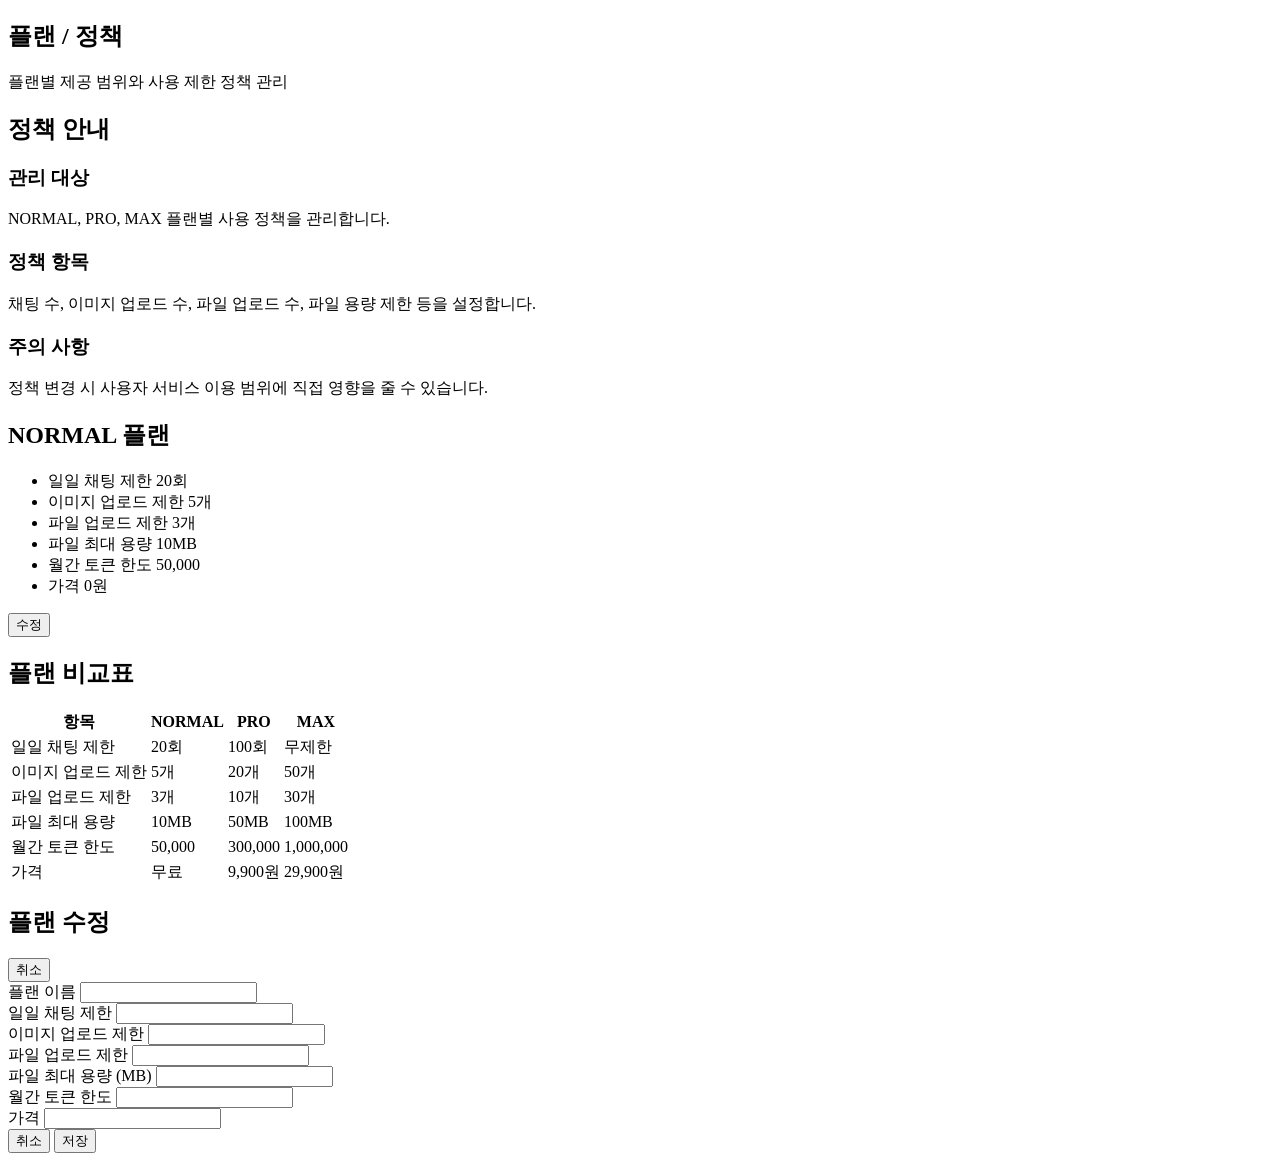
<file: prompt/src/main/resources/templates/admin/policies.html>
<!DOCTYPE html>
<html lang="ko" xmlns:th="http://www.thymeleaf.org">
<head>
    <meta charset="UTF-8">
    <meta name="viewport" content="width=device-width, initial-scale=1.0">
    <meta name="_csrf" th:content="${_csrf.token}">
    <meta name="_csrf_header" th:content="${_csrf.headerName}">
    <title>PROMPT 관리자 - 플랜/정책</title>
    <link rel="stylesheet" th:href="@{/css/reset.css}">
    <link rel="stylesheet" th:href="@{/css/admin_common.css}">
    <link rel="stylesheet" th:href="@{/css/policies.css}">
    <script th:src="@{/js/policies.js}"></script>
</head>
<body>

    <div th:replace="admin/fragments/header :: header"></div>
    <div th:replace="admin/fragments/sidebar :: sidebar('policies')"></div>

    <main id="content">
        <section id="page-header">
            <h1>플랜 / 정책</h1>
            <p>플랜별 제공 범위와 사용 제한 정책 관리</p>
        </section>

        <!-- 상단 요약 -->
        <section class="panel">
            <div class="panel-header">
                <h2>정책 안내</h2>
            </div>

            <div class="panel-body">
                <div id="policy-summary">
                    <div class="summary-box">
                        <h3>관리 대상</h3>
                        <p>NORMAL, PRO, MAX 플랜별 사용 정책을 관리합니다.</p>
                    </div>

                    <div class="summary-box">
                        <h3>정책 항목</h3>
                        <p>채팅 수, 이미지 업로드 수, 파일 업로드 수, 파일 용량 제한 등을 설정합니다.</p>
                    </div>

                    <div class="summary-box">
                        <h3>주의 사항</h3>
                        <p>정책 변경 시 사용자 서비스 이용 범위에 직접 영향을 줄 수 있습니다.</p>
                    </div>
                </div>
            </div>
        </section>

        <section id="plan-grid">
            <section class="panel plan-card" th:each="plan : ${plans}">
                <div class="panel-header">
                    <h2 th:text="${plan.planName + ' 플랜'}">NORMAL 플랜</h2>
                </div>

                <div class="panel-body">
                    <ul class="policy-list">
                        <li>
                            <span class="label">일일 채팅 제한</span>
                            <span class="value"
                                  th:text="${plan.dailyChatLimit == -1 ? '무제한' : plan.dailyChatLimit + '회'}">20회</span>
                        </li>
                        <li>
                            <span class="label">이미지 업로드 제한</span>
                            <span class="value" th:text="${plan.imageUploadLimit + '개'}">5개</span>
                        </li>
                        <li>
                            <span class="label">파일 업로드 제한</span>
                            <span class="value" th:text="${plan.fileUploadLimit + '개'}">3개</span>
                        </li>
                        <li>
                            <span class="label">파일 최대 용량</span>
                            <span class="value" th:text="${plan.fileSizeLimit + 'MB'}">10MB</span>
                        </li>
                        <li>
                            <span class="label">월간 토큰 한도</span>
                            <span class="value" th:text="${#numbers.formatInteger(plan.tokenLimit, 0, 'COMMA')}">50,000</span>
                        </li>
                        <li>
                            <span class="label">가격</span>
                            <span class="value"
                                  th:text="${plan.price == 0 ? '무료' : #numbers.formatInteger(plan.price, 0, 'COMMA') + '원'}">0원</span>
                        </li>
                    </ul>

                    <div class="button-area">
                        <button type="button"
                                class="btn btn-edit"
                                th:attr="data-plan-id=${plan.planId},
                                     data-plan-name=${plan.planName},
                                     data-token-limit=${plan.tokenLimit},
                                     data-price=${plan.price},
                                     data-daily-chat-limit=${plan.dailyChatLimit},
                                     data-image-upload-limit=${plan.imageUploadLimit},
                                     data-file-upload-limit=${plan.fileUploadLimit},
                                     data-file-size-limit=${plan.fileSizeLimit}">
                            수정
                        </button>
                    </div>
                </div>
            </section>
        </section>

        <!-- 하단 정책 테이블 -->
        <section class="panel">
            <div class="panel-header">
                <h2>플랜 비교표</h2>
            </div>

            <div class="panel-body">
                <div id="table-wrapper">
                    <table id="policy-table">
                        <thead>
                            <tr>
                                <th>항목</th>
                                <th th:text="${plans[0].planName}">NORMAL</th>
                                <th th:text="${plans[1].planName}">PRO</th>
                                <th th:text="${plans[2].planName}">MAX</th>
                            </tr>
                        </thead>

                        <tbody>
                            <tr>
                                <td>일일 채팅 제한</td>
                                <td th:text="${plans[0].dailyChatLimit == -1 ? '무제한' : plans[0].dailyChatLimit + '회'}">20회</td>
                                <td th:text="${plans[1].dailyChatLimit == -1 ? '무제한' : plans[1].dailyChatLimit + '회'}">100회</td>
                                <td th:text="${plans[2].dailyChatLimit == -1 ? '무제한' : plans[2].dailyChatLimit + '회'}">무제한</td>
                            </tr>
                            <tr>
                                <td>이미지 업로드 제한</td>
                                <td th:text="${plans[0].imageUploadLimit + '개'}">5개</td>
                                <td th:text="${plans[1].imageUploadLimit + '개'}">20개</td>
                                <td th:text="${plans[2].imageUploadLimit + '개'}">50개</td>
                            </tr>
                            <tr>
                                <td>파일 업로드 제한</td>
                                <td th:text="${plans[0].fileUploadLimit + '개'}">3개</td>
                                <td th:text="${plans[1].fileUploadLimit + '개'}">10개</td>
                                <td th:text="${plans[2].fileUploadLimit + '개'}">30개</td>
                            </tr>
                            <tr>
                                <td>파일 최대 용량</td>
                                <td th:text="${plans[0].fileSizeLimit + 'MB'}">10MB</td>
                                <td th:text="${plans[1].fileSizeLimit + 'MB'}">50MB</td>
                                <td th:text="${plans[2].fileSizeLimit + 'MB'}">100MB</td>
                            </tr>
                            <tr>
                                <td>월간 토큰 한도</td>
                                <td th:text="${#numbers.formatInteger(plans[0].tokenLimit, 0, 'COMMA')}">50,000</td>
                                <td th:text="${#numbers.formatInteger(plans[1].tokenLimit, 0, 'COMMA')}">300,000</td>
                                <td th:text="${#numbers.formatInteger(plans[2].tokenLimit, 0, 'COMMA')}">1,000,000</td>
                            </tr>
                            <tr>
                                <td>가격</td>
                                <td th:text="${plans[0].price == 0 ? '무료' : #numbers.formatInteger(plans[0].price, 0, 'COMMA') + '원'}">무료</td>
                                <td th:text="${plans[1].price == 0 ? '무료' : #numbers.formatInteger(plans[1].price, 0, 'COMMA') + '원'}">9,900원</td>
                                <td th:text="${plans[2].price == 0 ? '무료' : #numbers.formatInteger(plans[2].price, 0, 'COMMA') + '원'}">29,900원</td>
                            </tr>
                        </tbody>
                    </table>
                </div>
            </div>
        </section>
    </main>

    <!-- 플랜 수정 모달 -->
    <div id="plan-modal" class="modal hidden">
        <div class="modal-backdrop"></div>

        <div class="modal-dialog">
            <div class="modal-header">
                <h2 id="modal-title">플랜 수정</h2>
                <button type="button" id="modal-close-btn" class="modal-close"><span>취소</span></button>
            </div>

            <div class="modal-body">
                <input type="hidden" id="modal-plan-id">

                <div class="form-group">
                    <label for="modal-plan-name">플랜 이름</label>
                    <input type="text" id="modal-plan-name" readonly>
                </div>

                <div class="form-group">
                    <label for="modal-daily-chat-limit">일일 채팅 제한</label>
                    <input type="number" id="modal-daily-chat-limit">
                </div>

                <div class="form-group">
                    <label for="modal-image-upload-limit">이미지 업로드 제한</label>
                    <input type="number" id="modal-image-upload-limit">
                </div>

                <div class="form-group">
                    <label for="modal-file-upload-limit">파일 업로드 제한</label>
                    <input type="number" id="modal-file-upload-limit">
                </div>

                <div class="form-group">
                    <label for="modal-file-size-limit">파일 최대 용량 (MB)</label>
                    <input type="number" id="modal-file-size-limit">
                </div>

                <div class="form-group">
                    <label for="modal-token-limit">월간 토큰 한도</label>
                    <input type="number" id="modal-token-limit">
                </div>

                <div class="form-group">
                    <label for="modal-price">가격</label>
                    <input type="number" id="modal-price">
                </div>
            </div>

            <div class="modal-footer">
                <button type="button" id="modal-cancel-btn" class="btn btn-secondary">취소</button>
                <button type="button" id="modal-save-btn" class="btn btn-primary">저장</button>
            </div>
        </div>
    </div>

</body>
</html>
</file>
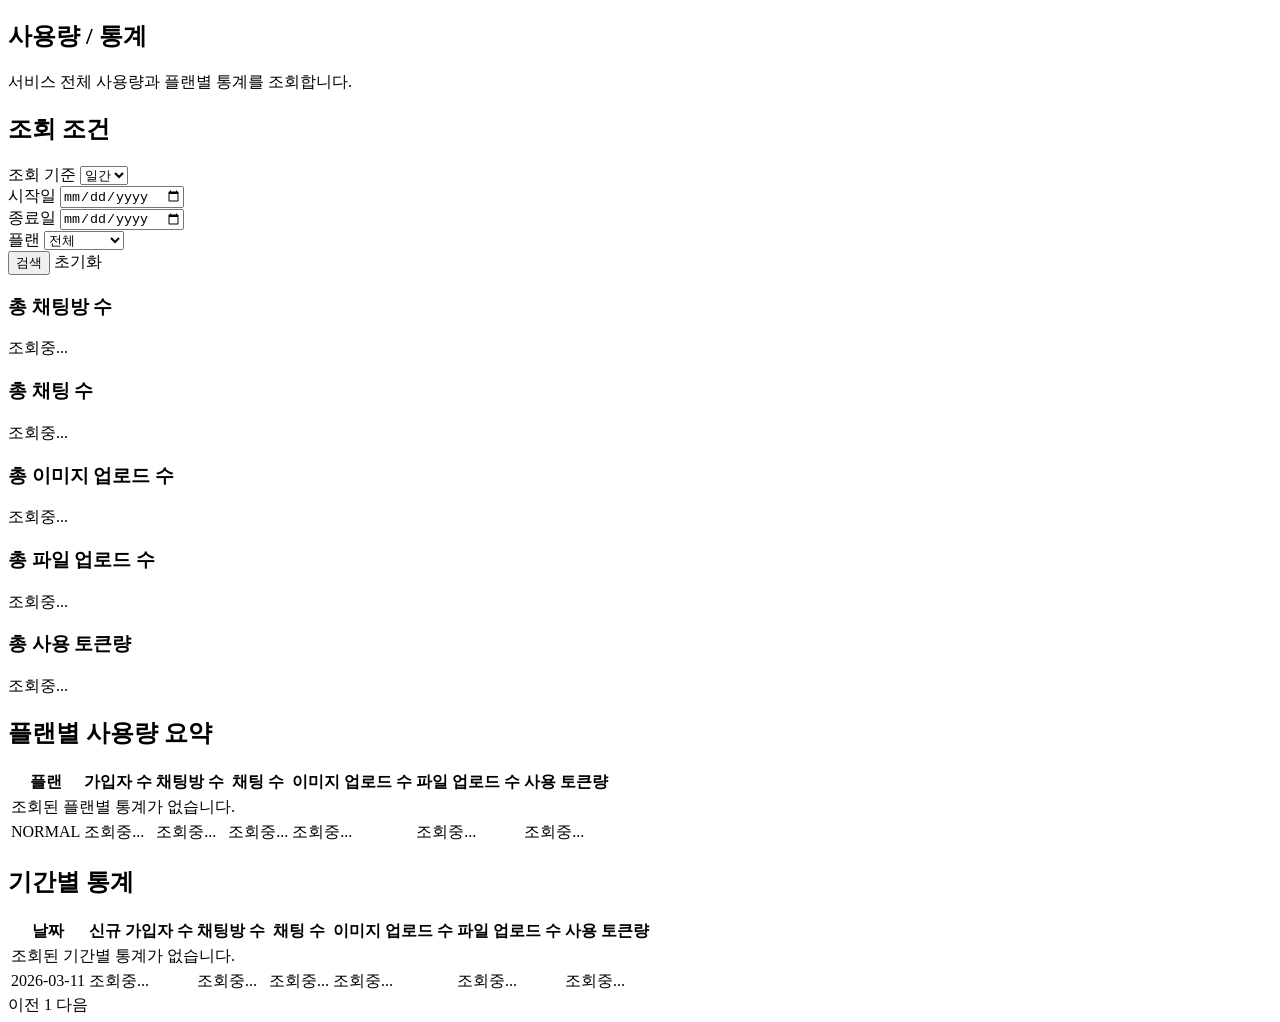
<file: prompt/src/main/resources/templates/admin/stats.html>
<!DOCTYPE html>
<html lang="ko" xmlns:th="http://www.thymeleaf.org">
<head>
    <meta charset="UTF-8">
    <meta name="viewport" content="width=device-width, initial-scale=1.0">
    <title>PROMPT 관리자 - 사용량 / 통계</title>
    <link rel="stylesheet" th:href="@{/css/reset.css}">
    <link rel="stylesheet" th:href="@{/css/admin_common.css}">
    <link rel="stylesheet" th:href="@{/css/stats.css}">
</head>
<body>

<div th:replace="admin/fragments/header :: header"></div>
<div th:replace="admin/fragments/sidebar :: sidebar('stats')"></div>

<!-- 메인 영역 -->
<main id="content">
    <!-- 페이지 제목 -->
    <section id="page-header">
        <h1>사용량 / 통계</h1>
        <p>서비스 전체 사용량과 플랜별 통계를 조회합니다.</p>
    </section>

    <!-- 검색 / 기간 필터 -->
    <section class="panel">
        <div class="panel-header">
            <h2>조회 조건</h2>
        </div>

        <div class="panel-body">
            <form id="search-form" action="/admin/stats" method="get">
                <div id="search-grid">
                    <div class="form-group">
                        <label for="period-type">조회 기준</label>
                        <select id="period-type" name="periodType">
                            <option value="daily" th:selected="${periodType == 'daily'}">일간</option>
                            <option value="weekly" th:selected="${periodType == 'weekly'}">주간</option>
                            <option value="monthly" th:selected="${periodType == 'monthly'}">월간</option>
                        </select>
                    </div>

                    <div class="form-group">
                        <label for="start-date">시작일</label>
                        <input type="date" id="start-date" name="startDate" th:value="${startDate}">
                    </div>

                    <div class="form-group">
                        <label for="end-date">종료일</label>
                        <input type="date" id="end-date" name="endDate" th:value="${endDate}">
                    </div>

                    <div class="form-group">
                        <label for="plan-type">플랜</label>
                        <select id="plan-type" name="planType">
                            <option value="" th:selected="${planType == ''}">전체</option>
                            <option value="NORMAL" th:selected="${planType == 'NORMAL'}">NORMAL</option>
                            <option value="PRO" th:selected="${planType == 'PRO'}">PRO</option>
                            <option value="MAX" th:selected="${planType == 'MAX'}">MAX</option>
                        </select>
                    </div>
                </div>

                <div id="button-area">
                    <button type="submit" class="btn btn-primary">검색</button>
                    <a th:href="@{/admin/stats}" class="btn btn-secondary">초기화</a>
                </div>
            </form>
        </div>
    </section>

    <!-- 요약 카드 -->
    <section id="stats-card-grid">
        <div class="stats-card">
            <h3>총 채팅방 수</h3>
            <p th:text="${#numbers.formatInteger(stats.totalChatRooms, 0, 'COMMA')}">조회중...</p>
        </div>

        <div class="stats-card">
            <h3>총 채팅 수</h3>
            <p th:text="${#numbers.formatInteger(stats.totalChats, 0, 'COMMA')}">조회중...</p>
        </div>

        <div class="stats-card">
            <h3>총 이미지 업로드 수</h3>
            <p th:text="${#numbers.formatInteger(stats.totalImages, 0, 'COMMA')}">조회중...</p>
        </div>

        <div class="stats-card">
            <h3>총 파일 업로드 수</h3>
            <p th:text="${#numbers.formatInteger(stats.totalFiles, 0, 'COMMA')}">조회중...</p>
        </div>

        <div class="stats-card">
            <h3>총 사용 토큰량</h3>
            <p th:text="${#numbers.formatInteger(stats.totalUsedTokens, 0, 'COMMA')}">조회중...</p>
        </div>
    </section>

    <!-- 플랜별 사용량 -->
    <section class="panel">
        <div class="panel-header">
            <h2>플랜별 사용량 요약</h2>
        </div>

        <div class="panel-body">
            <table id="stats-table">
                <thead>
                <tr>
                    <th>플랜</th>
                    <th>가입자 수</th>
                    <th>채팅방 수</th>
                    <th>채팅 수</th>
                    <th>이미지 업로드 수</th>
                    <th>파일 업로드 수</th>
                    <th>사용 토큰량</th>
                </tr>
                </thead>

                <tbody>
                <tr th:if="${#lists.isEmpty(stats.planStats)}">
                    <td colspan="7">조회된 플랜별 통계가 없습니다.</td>
                </tr>

                <tr th:each="stat : ${stats.planStats}">
                    <td th:text="${stat.planName}">NORMAL</td>
                    <td th:text="${#numbers.formatInteger(stat.userCount, 0, 'COMMA')}">조회중...</td>
                    <td th:text="${#numbers.formatInteger(stat.chatRoomCount, 0, 'COMMA')}">조회중...</td>
                    <td th:text="${#numbers.formatInteger(stat.chatCount, 0, 'COMMA')}">조회중...</td>
                    <td th:text="${#numbers.formatInteger(stat.imageCount, 0, 'COMMA')}">조회중...</td>
                    <td th:text="${#numbers.formatInteger(stat.fileCount, 0, 'COMMA')}">조회중...</td>
                    <td th:text="${#numbers.formatInteger(stat.usedTokens, 0, 'COMMA')}">조회중...</td>
                </tr>
                </tbody>
            </table>
        </div>
    </section>

    <!-- 기간별 통계 -->
    <section class="panel">
        <div class="panel-header">
            <h2>기간별 통계</h2>
        </div>

        <div class="panel-body">
            <table id="stats-table-detail">
                <thead>
                <tr>
                    <th>날짜</th>
                    <th>신규 가입자 수</th>
                    <th>채팅방 수</th>
                    <th>채팅 수</th>
                    <th>이미지 업로드 수</th>
                    <th>파일 업로드 수</th>
                    <th>사용 토큰량</th>
                </tr>
                </thead>
                <tbody>
                <tr th:if="${#lists.isEmpty(stats.statsPage.content)}">
                    <td colspan="7">조회된 기간별 통계가 없습니다.</td>
                </tr>

                <tr th:each="stat : ${stats.statsPage.content}">
                    <td th:text="${stat.statDate}">2026-03-11</td>
                    <td th:text="${#numbers.formatInteger(stat.signupCount, 0, 'COMMA')}">조회중...</td>
                    <td th:text="${#numbers.formatInteger(stat.chatRoomCount, 0, 'COMMA')}">조회중...</td>
                    <td th:text="${#numbers.formatInteger(stat.chatCount, 0, 'COMMA')}">조회중...</td>
                    <td th:text="${#numbers.formatInteger(stat.imageCount, 0, 'COMMA')}">조회중...</td>
                    <td th:text="${#numbers.formatInteger(stat.fileCount, 0, 'COMMA')}">조회중...</td>
                    <td th:text="${#numbers.formatInteger(stat.usedTokens, 0, 'COMMA')}">조회중...</td>
                </tr>
                </tbody>
            </table>
        </div>

        <div id="pagination">
            <a class="page-btn"
               th:if="${stats.statsPage.hasPrevious()}"
               th:href="@{/admin/stats(page=${stats.statsPage.number - 1}, periodType=${periodType}, startDate=${startDate}, endDate=${endDate}, planType=${planType})}">
                이전
            </a>

            <th:block th:if="${stats.statsPage.totalPages > 0}">
                <a class="page-btn"
                   th:each="i : ${#numbers.sequence(0, stats.statsPage.totalPages - 1)}"
                   th:text="${i + 1}"
                   th:classappend="${i == stats.statsPage.number} ? ' active'"
                   th:href="@{/admin/stats(page=${i}, periodType=${periodType}, startDate=${startDate}, endDate=${endDate}, planType=${planType})}">
                    1
                </a>
            </th:block>

            <a class="page-btn"
               th:if="${stats.statsPage.hasNext()}"
               th:href="@{/admin/stats(page=${stats.statsPage.number + 1}, periodType=${periodType}, startDate=${startDate}, endDate=${endDate}, planType=${planType})}">
                다음
            </a>
        </div>
    </section>
</main>
</body>
</html>
</file>
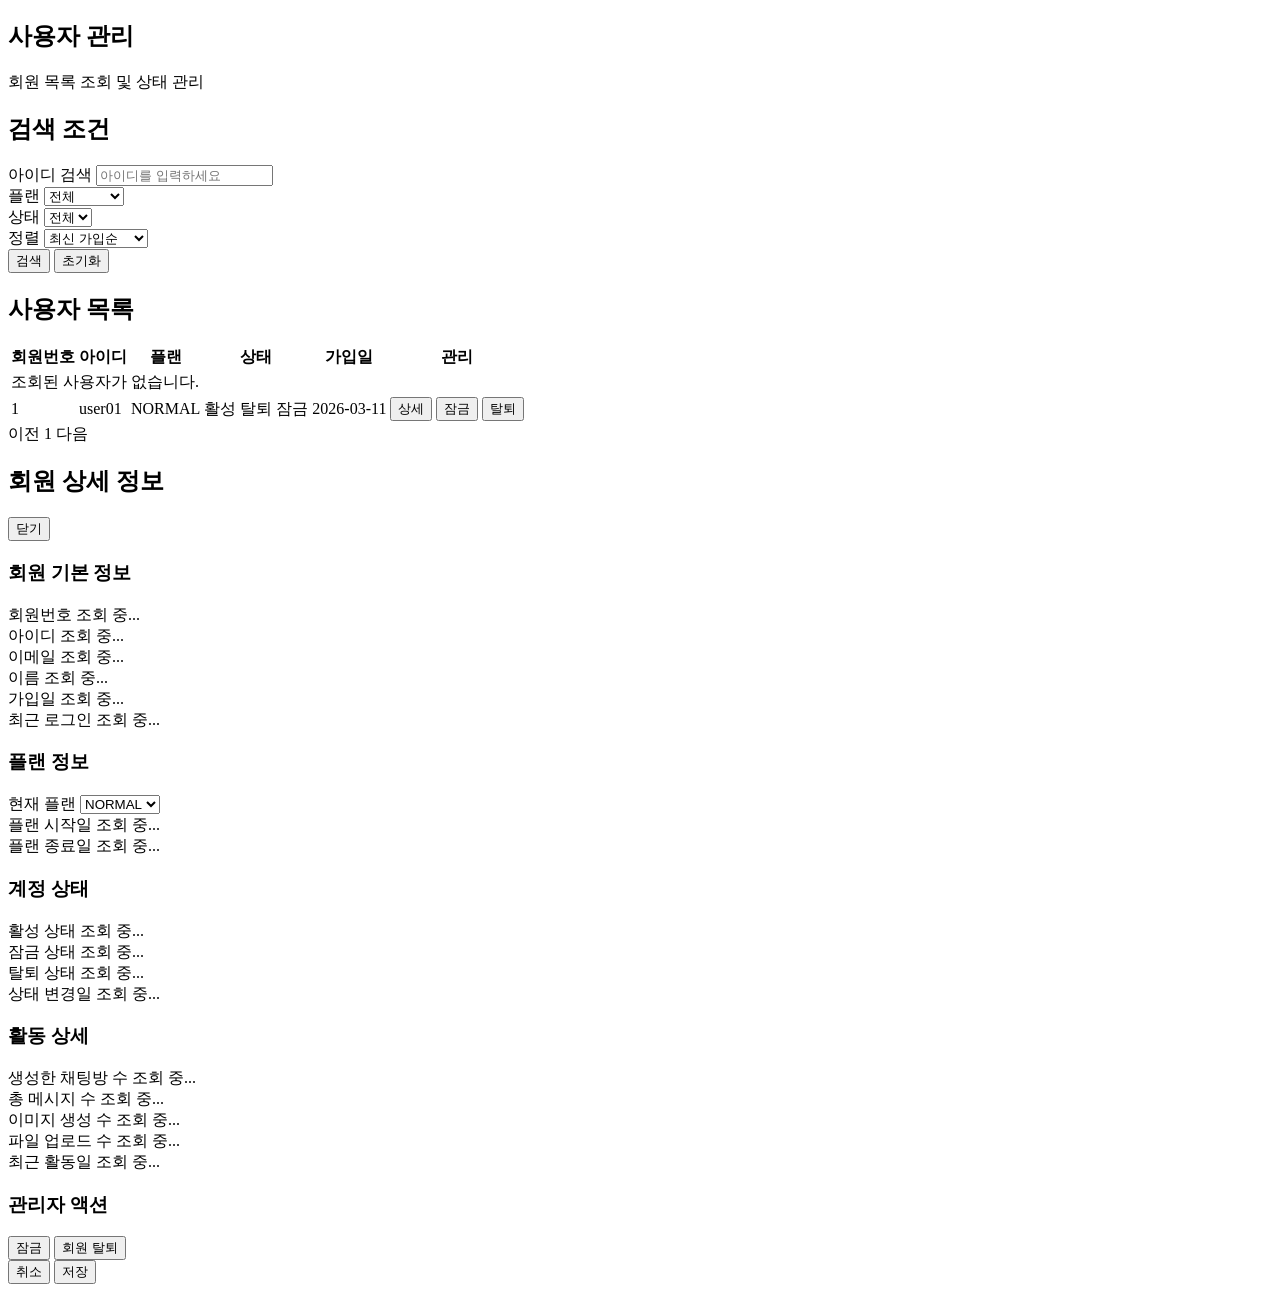
<file: prompt/src/main/resources/templates/admin/users.html>
<!DOCTYPE html>
<html lang="ko" xmlns:th="http://www.thymeleaf.org">
<head>
    <meta charset="UTF-8">
    <meta name="viewport" content="width=device-width, initial-scale=1.0">
    <meta name="_csrf" th:content="${_csrf.token}">
    <meta name="_csrf_header" th:content="${_csrf.headerName}">
    <title>PROMPT 관리자 - 사용자 관리</title>
    <link rel="stylesheet" th:href="@{/css/reset.css}">
    <link rel="stylesheet" th:href="@{/css/admin_common.css}">
    <link rel="stylesheet" th:href="@{/css/users.css}">
    <script th:src="@{/js/users.js}"></script>
</head>
<body>

    <div th:replace="admin/fragments/header :: header"></div>
    <div th:replace="admin/fragments/sidebar :: sidebar('users')"></div>

    <!-- 메인 영역 -->
    <main id="content">
        <!-- 페이지 제목 -->
        <section class="page-header">
            <h1>사용자 관리</h1>
            <p>회원 목록 조회 및 상태 관리</p>
        </section>

        <!-- 검색 / 필터 영역 -->
        <section class="panel">
            <div class="panel-header">
                <h2>검색 조건</h2>
            </div>

            <div class="panel-body">
                <form id="search-form" action="/admin/users" method="get">
                    <div class="search-grid">
                        <div class="form-group">
                            <label for="keyword">아이디 검색</label>
                            <input type="text" id="keyword" name="keyword"
                                   th:value="${keyword}"
                                   placeholder="아이디를 입력하세요">
                        </div>

                        <div class="form-group">
                            <label for="plan">플랜</label>
                            <select id="plan" name="plan">
                                <option value="" th:selected="${plan == ''}">전체</option>
                                <option value="NORMAL" th:selected="${plan == 'NORMAL'}">NORMAL</option>
                                <option value="PRO" th:selected="${plan == 'PRO'}">PRO</option>
                                <option value="MAX" th:selected="${plan == 'MAX'}">MAX</option>
                            </select>
                        </div>

                        <div class="form-group">
                            <label for="status">상태</label>
                            <select id="status" name="status">
                                <option value="" th:selected="${status == ''}">전체</option>
                                <option value="ACTIVE" th:selected="${status == 'ACTIVE'}">활성</option>
                                <option value="LOCKED" th:selected="${status == 'LOCKED'}">잠금</option>
                                <option value="DELETED" th:selected="${status == 'DELETED'}">탈퇴</option>
                            </select>
                        </div>

                        <div class="form-group">
                            <label for="sort">정렬</label>
                            <select id="sort" name="sort">
                                <option value="latest" th:selected="${sort == 'latest'}">최신 가입순</option>
                                <option value="oldest" th:selected="${sort == 'oldest'}">오래된 가입순</option>
                            </select>
                        </div>
                    </div>

                    <div id="button-area">
                        <button type="submit" class="btn btn-primary">검색</button>
                        <button type="reset" class="btn btn-secondary">초기화</button>
                    </div>
                </form>
            </div>
        </section>

        <!-- 사용자 목록 -->
        <section class="panel">
            <div class="panel-header">
                <h2>사용자 목록</h2>
            </div>

            <div class="panel-body">
                <div class="table-wrapper">
                    <table id="admin-table">
                        <thead>
                            <tr>
                                <th>회원번호</th>
                                <th>아이디</th>
                                <th>플랜</th>
                                <th>상태</th>
                                <th>가입일</th>
                                <th>관리</th>
                            </tr>
                        </thead>
                        <tbody>
                            <tr th:if="${users.content.isEmpty()}">
                                <td colspan="6">조회된 사용자가 없습니다.</td>
                            </tr>

                            <tr th:each="user : ${users.content}">
                                <td th:text="${user.id}">1</td>
                                <td th:text="${user.userid}">user01</td>
                                <td th:text="${user.planName}">NORMAL</td>

                                <td>
                                    <div class="status-badges">
                                        <span class="status active" th:if="${user.active}">활성</span>
                                        <span class="status deleted" th:if="${!user.active}">탈퇴</span>
                                        <span class="status locked" th:if="${user.locked}">잠금</span>
                                    </div>
                                </td>

                                <td th:text="${#temporals.format(user.createdAt, 'yyyy-MM-dd')}">2026-03-11</td>

                                <td>
                                    <div class="action-buttons">
                                        <!-- 상세 -->
                                        <button type="button"
                                                class="btn-action detail-btn"
                                                th:attr="data-user-id=${user.id}">
                                            상세
                                        </button>

                                        <button type="button"
                                                th:class="'btn-action ' + (${user.locked} ? 'unlock-btn' : 'lock-btn')"
                                                th:attr="data-user-id=${user.id},data-action=${user.locked} ? 'UNLOCK' : 'LOCK'"
                                                th:text="${user.locked} ? '잠금해제' : '잠금'">
                                            잠금
                                        </button>

                                        <button type="button"
                                                th:class="'btn-action ' + (${!user.active} ? 'restore-btn' : 'withdraw-btn')"
                                                th:attr="data-user-id=${user.id}, data-action=${!user.active} ? 'RESTORE' : 'WITHDRAW'"
                                                th:text="${!user.active} ? '복구' : '탈퇴'">
                                            탈퇴
                                        </button>
                                    </div>
                                </td>
                            </tr>
                        </tbody>
                    </table>
                </div>

                <!-- 페이징 -->
                <div id="pagination">
                    <a class="page-btn"
                       th:if="${users.hasPrevious()}"
                       th:href="@{/admin/users(page=${users.number - 1}, keyword=${keyword}, plan=${plan}, status=${status}, sort=${sort})}">
                        이전
                    </a>

                    <th:block th:if="${users.totalPages > 0}">
                        <a class="page-btn"
                           th:each="i : ${#numbers.sequence(0, users.totalPages - 1)}"
                           th:text="${i + 1}"
                           th:classappend="${i == users.number} ? ' active'"
                           th:href="@{/admin/users(page=${i}, keyword=${keyword}, plan=${plan}, status=${status}, sort=${sort})}">
                            1
                        </a>
                    </th:block>

                    <a class="page-btn"
                       th:if="${users.hasNext()}"
                       th:href="@{/admin/users(page=${users.number + 1}, keyword=${keyword}, plan=${plan}, status=${status}, sort=${sort})}">
                        다음
                    </a>
                </div>
            </div>
        </section>
    </main>

    <!-- 사용자 상세 오버레이 -->
    <div id="user-detail-overlay">
        <div id="user-detail-modal">
            <div id="user-detail-header">
                <h2>회원 상세 정보</h2>
                <button type="button" id="overlay-close-btn">
                    <span>닫기</span>
                </button>
            </div>

            <div id="user-detail-body">
                <!-- 회원 기본 정보 -->
                <section class="detail-section">
                    <h3>회원 기본 정보</h3>

                    <input type="hidden" id="detail-target-user-id">

                    <div class="detail-grid">
                        <div class="detail-item">
                            <span class="detail-label">회원번호</span>
                            <span class="detail-value" id="detail-user-id">조회 중...</span>
                        </div>
                        <div class="detail-item">
                            <span class="detail-label">아이디</span>
                            <span class="detail-value" id="detail-user-userid">조회 중...</span>
                        </div>
                        <div class="detail-item">
                            <span class="detail-label">이메일</span>
                            <span class="detail-value" id="detail-user-email">조회 중...</span>
                        </div>
                        <div class="detail-item">
                            <span class="detail-label">이름</span>
                            <span class="detail-value" id="detail-user-name">조회 중...</span>
                        </div>
                        <div class="detail-item">
                            <span class="detail-label">가입일</span>
                            <span class="detail-value" id="detail-user-createdAt">조회 중...</span>
                        </div>
                        <div class="detail-item">
                            <span class="detail-label">최근 로그인</span>
                            <span class="detail-value" id="detail-user-last-login">조회 중...</span>
                        </div>
                    </div>
                </section>

                <!-- 플랜 정보 -->
                <section class="detail-section">
                    <h3>플랜 정보</h3>
                    <div class="detail-grid">
                        <div class="detail-item">
                            <span class="detail-label">현재 플랜</span>
                            <select id="detail-plan-select" name="detailPlan" class="detail-select">
                                <option value="NORMAL" selected>NORMAL</option>
                                <option value="PRO">PRO</option>
                                <option value="MAX">MAX</option>
                            </select>
                        </div>
                        <div class="detail-item">
                            <span class="detail-label">플랜 시작일</span>
                            <span class="detail-value" id="detail-user-plan-start">조회 중...</span>
                        </div>
                        <div class="detail-item">
                            <span class="detail-label">플랜 종료일</span>
                            <span class="detail-value" id="detail-user-plan-end">조회 중...</span>
                        </div>
                    </div>
                </section>

                <!-- 계정 상태 -->
                <section class="detail-section">
                    <h3>계정 상태</h3>
                    <div class="detail-grid">
                        <div class="detail-item">
                            <span class="detail-label">활성 상태</span>
                            <span class="detail-value" id="detail-user-active">조회 중...</span>
                        </div>
                        <div class="detail-item">
                            <span class="detail-label">잠금 상태</span>
                            <span class="detail-value" id="detail-user-locked">조회 중...</span>
                        </div>
                        <div class="detail-item">
                            <span class="detail-label">탈퇴 상태</span>
                            <span class="detail-value" id="detail-user-deleted">조회 중...</span>
                        </div>
                        <div class="detail-item">
                            <span class="detail-label">상태 변경일</span>
                            <span class="detail-value" id="detail-user-status-updated">조회 중...</span>
                        </div>
                    </div>
                </section>

                <!-- 활동 상세 -->
                <section class="detail-section">
                    <h3>활동 상세</h3>
                    <div class="detail-grid">
                        <div class="detail-item">
                            <span class="detail-label">생성한 채팅방 수</span>
                            <span class="detail-value" id="detail-user-chatrooms">조회 중...</span>
                        </div>
                        <div class="detail-item">
                            <span class="detail-label">총 메시지 수</span>
                            <span class="detail-value" id="detail-user-messages">조회 중...</span>
                        </div>
                        <div class="detail-item">
                            <span class="detail-label">이미지 생성 수</span>
                            <span class="detail-value" id="detail-user-images">조회 중...</span>
                        </div>
                        <div class="detail-item">
                            <span class="detail-label">파일 업로드 수</span>
                            <span class="detail-value" id="detail-user-files">조회 중...</span>
                        </div>
                        <div class="detail-item">
                            <span class="detail-label">최근 활동일</span>
                            <span class="detail-value" id="detail-user-last-activity">조회 중...</span>
                        </div>
                    </div>
                </section>

                <!-- 관리자 액션 -->
                <section class="detail-section">
                    <h3>관리자 액션</h3>
                    <div id="detail-action-buttons">
                        <button type="button" class="btn-action lock-btn" id="detail-lock-btn" data-action="LOCK">
                            잠금
                        </button>
                        <button type="button" class="btn-action withdraw-btn" id="detail-withdraw-btn" data-action="WITHDRAW">
                            회원 탈퇴
                        </button>
                    </div>

                    <div id="detail-footer">
                        <button type="button" class="btn btn-secondary" id="detail-cancel-btn">취소</button>
                        <button type="button" class="btn btn-primary" id="detail-save-btn">저장</button>
                    </div>
                </section>
            </div>
        </div>
    </div>
</body>
</html>
</file>
